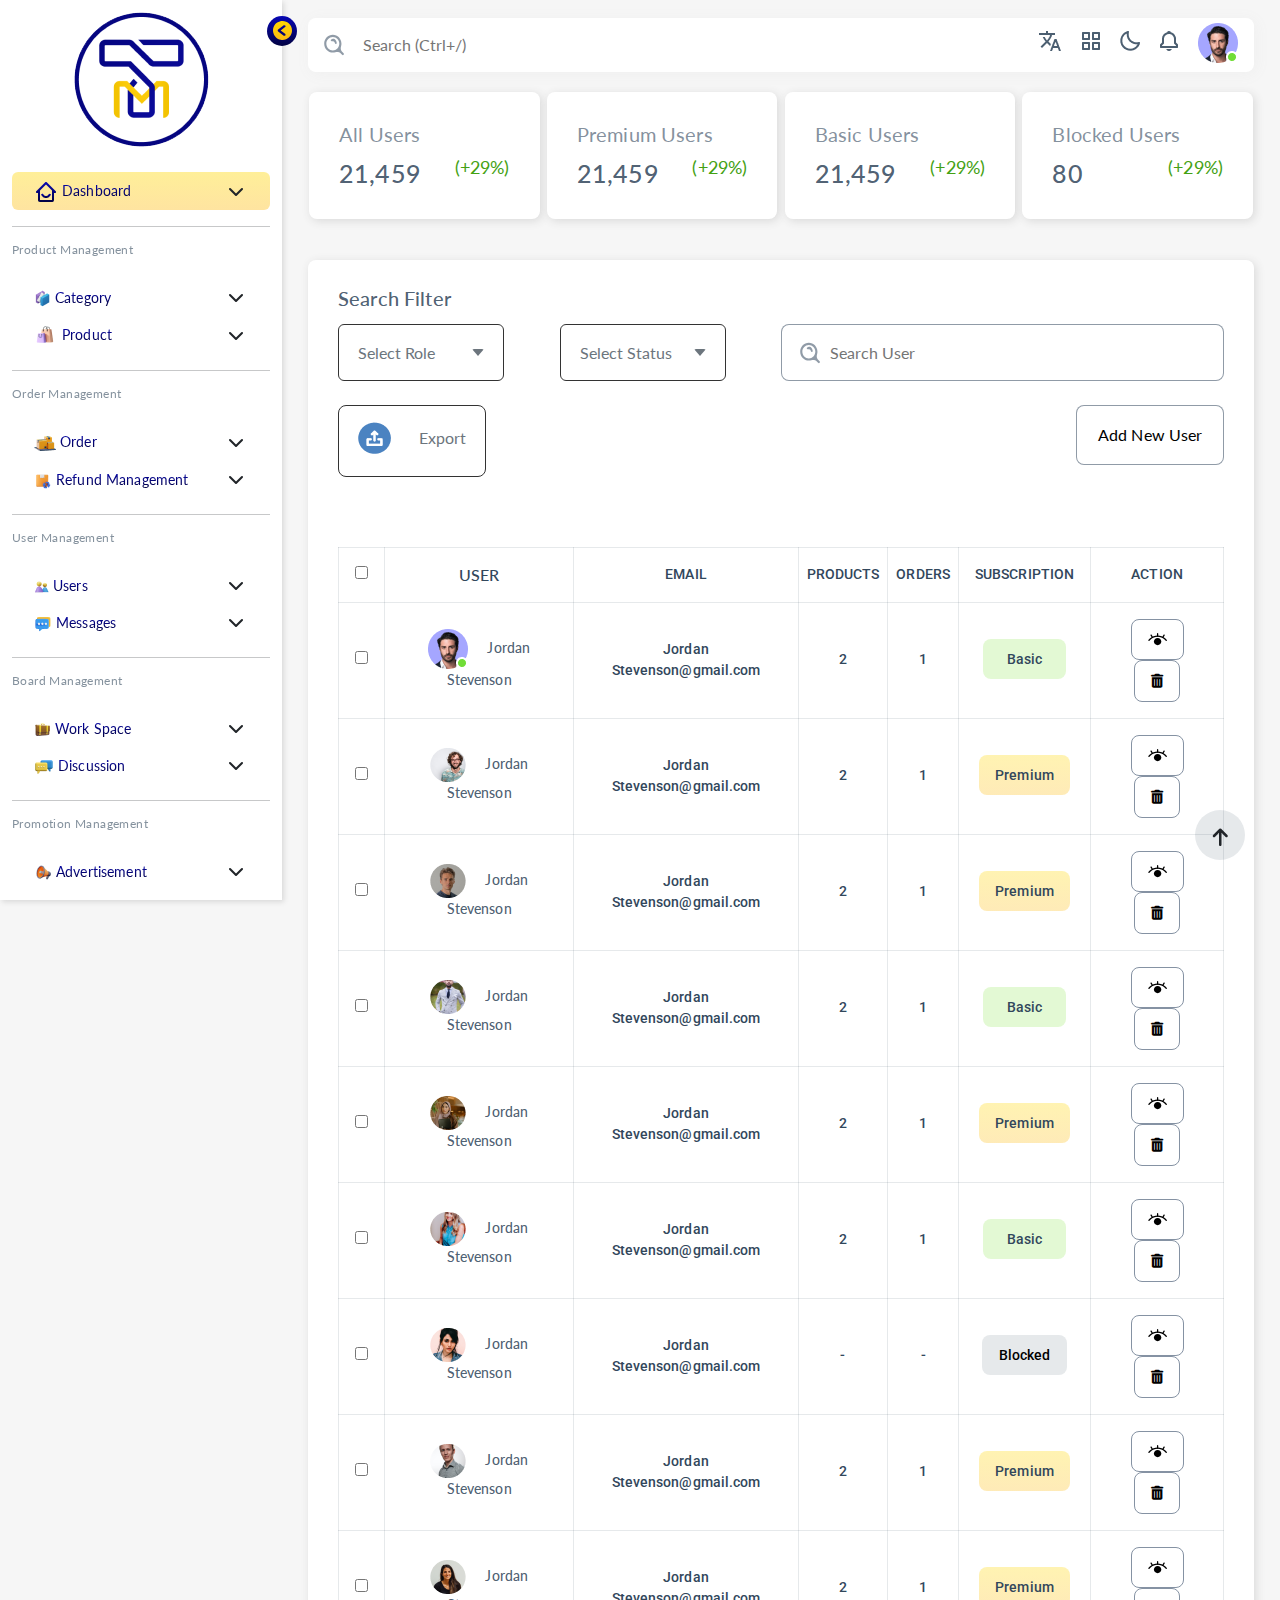
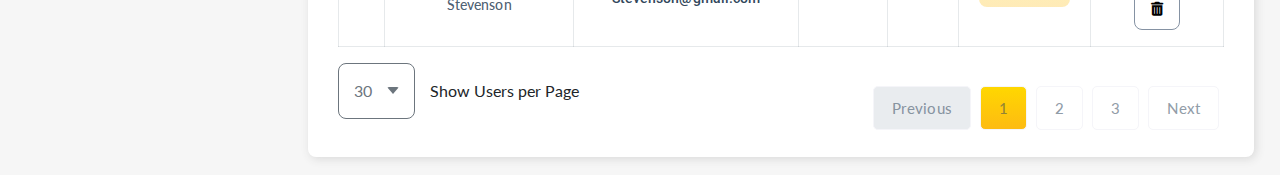
<file: index.html>
<!DOCTYPE html>
<html lang="en">

<head>
   <meta charset="UTF-8" />
   <meta http-equiv="X-UA-Compatible" content="IE=edge" />
   <meta name="viewport" content="width=device-width, initial-scale=1.0" />
   <title>Tech Mart</title>
   <!-- Google Fonts -->
   <link rel="preconnect" href="https://fonts.googleapis.com">
   <link rel="preconnect" href="https://fonts.gstatic.com" crossorigin>
   <link
      href="https://fonts.googleapis.com/css2?family=Lato:wght@100;300;400;700;900&family=Roboto:wght@100;300;400;500;700;900&display=swap"
      rel="stylesheet">
   <!-- Favicon link -->
   <link rel="icon" href="./assets/images/favicon.png" />
   <!-- Fontawesome Css Link -->
   <link rel="stylesheet" href="./assets/css/fontawesome.min.css" />
   <!-- Slick Css Link -->
   <link rel="stylesheet" href="./assets/css/slick.min.css" />
   <!-- Venobox Css Link -->
   <link rel="stylesheet" href="./assets/css/venobox.min.css" type="text/css" media="screen" />
   <!-- Bootstrap Css Link -->
   <link rel="stylesheet" href="./assets/css/bootstrap.min.css" />
   <link rel="stylesheet" href="./assets/css/perfect-scrollbar.css">
   <!-- Main Css Link -->
   <link rel="stylesheet" href="./assets/css/style.css" />
   <!-- Responsive Css Link -->
   <link rel="stylesheet" href="./assets/css/responsive.css" />
</head>

<body>

   <section class="backtotop">
      <i class="fa-solid fa-arrow-up"></i>
   </section>


   <!-- ======= Mobile nav toggle button ======= -->
   <i class="bi bi-list mobile-nav-toggle d-xl-none"></i>


   <!---------------------------------
           Header Section Start 
    ---------------------------------->
   <div class="layout_container">
      <aside id="sidebar">
         <button id="sidebar_toggler" class="bg-transparent border-0">
            <img src="./assets/images/Side Bar Minimize.svg" alt="">
         </button>
         <div class="profile">
            <a href="index.html">
               <img class="img-fluid d-block mx-auto" src="./assets/images/logo.png" alt="">
            </a>
         </div>
         <nav id="nav">
            <ul id="nav_accordion">
               <li class="nav-item has_submenu hs">
                  <a href="#" class="nav-link active" data-bs-toggle="collapse" data-bs-target="#dashboard">
                     <img src="./assets/images/bx-home-smile.png" class="img-fluid" alt="">
                     <span>Dashboard</span>
                  </a>
                  <ul id="dashboard" class="collapse" data-bs-parent="#nav_accordion">
                     <li><a href="#" class="inner_col">eCommerce</a></li>
                     <li><a href="#" class="inner_col">CRM</a></li>
                     <li><a href="#" class="inner_col">Analytics</a></li>
                  </ul>
               </li>
               <hr>



               <div class="nav_category_title">
                  <h6>Product Management</h6>
               </div>
               <li class="nav-item has_submenu">
                  <a href="#" class="nav-link" data-bs-toggle="collapse" data-bs-target="#product_management">
                     <img src="./assets/images/Components.png" class="img-fluid" alt="">
                     <span>Category</span>
                  </a>
                  <ul id="product_management" class="collapse" data-bs-parent="#nav_accordion">
                     <li><a href="#" class="inner_col">Category-1</a></li>
                     <li><a href="#" class="inner_col">Category-2</a></li>
                     <li><a href="#" class="inner_col">Category-3</a></li>
                  </ul>
                  <a href="#" class="nav-link" data-bs-toggle="collapse" data-bs-target="#product2_management">
                     <img src="./assets/images/shopping-bags 1.png" class="img-fluid" alt="">
                     <span>Product</span>
                  </a>
                  <ul id="product2_management" class="collapse" data-bs-parent="#nav_accordion">
                     <li><a href="#" class="inner_col">Category-1</a></li>
                     <li><a href="#" class="inner_col">Category-2</a></li>
                     <li><a href="#" class="inner_col">Category-3</a></li>
                  </ul>
               </li>
               <hr>



               <div class="nav_category_title">
                  <h6>Order Management</h6>
               </div>
               <li class="nav-item has_submenu">
                  <a href="#" class="nav-link" data-bs-toggle="collapse" data-bs-target="#order_management">
                     <img src="./assets/images/Package Godown.png" class="img-fluid" alt="">
                     <span>Order</span>
                  </a>
                  <ul id="order_management" class="collapse" data-bs-parent="#nav_accordion">
                     <li><a href="#" class="inner_col">Category-1</a></li>
                     <li><a href="#" class="inner_col">Category-2</a></li>
                     <li><a href="#" class="inner_col">Category-3</a></li>
                  </ul>
                  <a href="#" class="nav-link" data-bs-toggle="collapse" data-bs-target="#order2_management">
                     <img src="./assets/images/Parcel Return.png" class="img-fluid" alt="">
                     <span>Refund Management</span>
                  </a>
                  <ul id="order2_management" class="collapse" data-bs-parent="#nav_accordion">
                     <li><a href="#" class="inner_col">Category-1</a></li>
                     <li><a href="#" class="inner_col">Category-2</a></li>
                     <li><a href="#" class="inner_col">Category-3</a></li>
                  </ul>
               </li>
               <hr>



               <div class="nav_category_title">
                  <h6>User Management</h6>
               </div>
               <li class="nav-item has_submenu">
                  <a href="user.html" class="nav-link" data-bs-toggle="collapse" data-bs-target="#user_management">
                     <img src="./assets/images/Users.png" class="img-fluid" alt="">
                     <span>Users</span>
                  </a>
                  <ul id="user_management" class="collapse" data-bs-parent="#nav_accordion">
                     <li><a href="user.html" class="inner_col">Basic Users</a></li>
                     <li><a href="user.html" class="inner_col">Premium Users</a></li>
                  </ul>
                  <a href="#" class="nav-link" data-bs-toggle="collapse" data-bs-target="#user2_management">
                     <img src="./assets/images/Messages.png" class="img-fluid" alt="">
                     <span>Messages</span>
                  </a>
                  <ul id="user2_management" class="collapse" data-bs-parent="#nav_accordion">
                     <li><a href="#" class="inner_col">Category-1</a></li>
                     <li><a href="#" class="inner_col">Category-2</a></li>
                     <li><a href="#" class="inner_col">Category-3</a></li>
                  </ul>
               </li>
               <hr>



               <div class="nav_category_title">
                  <h6>Board Management</h6>
               </div>
               <li class="nav-item has_submenu">
                  <a href="#" class="nav-link" data-bs-toggle="collapse" data-bs-target="#board_management">
                     <img src="./assets/images/Office Bag.png" class="img-fluid" alt="">
                     <span>Work Space</span>
                  </a>
                  <ul id="board_management" class="collapse" data-bs-parent="#nav_accordion">
                     <li><a href="#" class="inner_col">Category-1</a></li>
                     <li><a href="#" class="inner_col">Category-2</a></li>
                     <li><a href="#" class="inner_col">Category-3</a></li>
                  </ul>
                  <a href="#" class="nav-link" data-bs-toggle="collapse" data-bs-target="#board2_management">
                     <img src="./assets/images/Chat.png" class="img-fluid" alt="">
                     <span>Discussion</span>
                  </a>
                  <ul id="board2_management" class="collapse" data-bs-parent="#nav_accordion">
                     <li><a href="#" class="inner_col">Category-1</a></li>
                     <li><a href="#" class="inner_col">Category-2</a></li>
                     <li><a href="#" class="inner_col">Category-3</a></li>
                  </ul>
               </li>
               <hr>



               <div class="nav_category_title">
                  <h6>Promotion Management</h6>
               </div>
               <li class="nav-item has_submenu">
                  <a href="#" class="nav-link" data-bs-toggle="collapse" data-bs-target="#promotion_management">
                     <img src="./assets/images/Advertising.png" class="img-fluid" alt="">
                     <span>Advertisement</span>
                  </a>
                  <ul id="promotion_management" class="collapse" data-bs-parent="#nav_accordion">
                     <li><a href="#" class="inner_col">Category-1</a></li>
                     <li><a href="#" class="inner_col">Category-2</a></li>
                     <li><a href="#" class="inner_col">Category-3</a></li>
                  </ul>
                  <a href="#" class="nav-link" data-bs-toggle="collapse" data-bs-target="#promotion2_management">
                     <img src="./assets/images/Sale.png" class="img-fluid" alt="">
                     <span>Offers & Deals</span>
                  </a>
                  <ul id="promotion2_management" class="collapse" data-bs-parent="#nav_accordion">
                     <li><a href="#" class="inner_col">Category-1</a></li>
                     <li><a href="#" class="inner_col">Category-2</a></li>
                     <li><a href="#" class="inner_col">Category-3</a></li>
                  </ul>
                  <a href="#" class="nav-link" data-bs-toggle="collapse" data-bs-target="#promotion3_management">
                     <img src="./assets/images/Notification Bell.png" class="img-fluid" alt="">
                     <span>Notifications</span>
                  </a>
                  <ul id="promotion3_management" class="collapse" data-bs-parent="#nav_accordion">
                     <li><a href="#" class="inner_col">Category-1</a></li>
                     <li><a href="#" class="inner_col">Category-2</a></li>
                     <li><a href="#" class="inner_col">Category-3</a></li>
                  </ul>
               </li>
               <hr>



               <div class="nav_category_title">
                  <h6>System Management</h6>
               </div>
               <li class="nav-item has_submenu">
                  <a href="#" class="nav-link" data-bs-toggle="collapse" data-bs-target="#system_management">
                     <img src="./assets/images/Business.png" class="img-fluid" alt="">
                     <span>Business Setup</span>
                  </a>
                  <ul id="system_management" class="collapse" data-bs-parent="#nav_accordion">
                     <li><a href="#" class="inner_col">Category-1</a></li>
                     <li><a href="#" class="inner_col">Category-2</a></li>
                     <li><a href="#" class="inner_col">Category-3</a></li>
                  </ul>
                  <a href="#" class="nav-link" data-bs-toggle="collapse" data-bs-target="#system2_management">
                     <img src="./assets/images/Sale2.png" class="img-fluid" alt="">
                     <span>3rd Party</span>
                  </a>
                  <ul id="system2_management" class="collapse" data-bs-parent="#nav_accordion">
                     <li><a href="#" class="inner_col">Category-1</a></li>
                     <li><a href="#" class="inner_col">Category-2</a></li>
                     <li><a href="#" class="inner_col">Category-3</a></li>
                  </ul>
               </li>
            </ul>
         </nav>
      </aside>



      <!-- ============================================================ Main Section Start  ==================================================================-->

      <main id="main_page">
         <!-- ========================================================= Topbar Section Start  =========================================================-->
         <section id="topbar" class="d-flex flex-wrap">
            <div class="col-8 text-start d-flex search_bar">
               <img class="p-3" src="./assets/images/search_icon.svg" alt="" style="cursor: pointer;">
               <input type="text" placeholder="Search (Ctrl+/)" class="search_placeholder w-100 border-0">
            </div>
            <div class="col-4 text-end">
               <ul>
                  <a href="#" class="px-2">
                     <img src="./assets/images/Translate.png" alt="">
                  </a>
                  <a href="#" class="px-2">
                     <img src="./assets/images/Vector.png" alt="">
                  </a>
                  <a href="#" class="px-2">
                     <img src="./assets/images/Vector (1).png" alt="">
                  </a>
                  <a href="#" class="px-2">
                     <img src="./assets/images/Vector (2).png" alt="">
                  </a>
                  <a href="#" class="p-2 dropdown-toggle" role="button" data-bs-toggle="dropdown" aria-expanded="false">
                     <img src="./assets/images/wBadge.png" alt="" class="admin_img">
                  </a>
               </ul>
               <ul class="dropdown-menu ">
                  <li><a class="dropdown-item" href="#"><img src="./assets/images/wBadge.png" alt="" class="px-2">John
                        Doe</a></li>
                  <li>
                     <hr class="dropdown-divider">
                  </li>
                  <li><a class="dropdown-item" href="#"><i class="fa-solid fa-user me-2"></i>My Profile</a></li>
                  <li><a class="dropdown-item" href="#"><i class="fa-solid fa-gear me-2"></i>Setting</a></li>
                  <li><a class="dropdown-item" href="#"><i class="fa-solid fa-credit-card me-2"></i>Billing</a></li>
                  <li>
                     <hr class="dropdown-divider">
                  </li>
                  <li><a class="dropdown-item" href="#"><i class="fa-solid fa-headphones me-2"></i>Help</a></li>
                  <li><a class="dropdown-item" href="#"><i class="fa-solid fa-question-circle me-2"></i>FAQ</a></li>
                  <li><a class="dropdown-item" href="#"><i class="fa-solid fa-dollar-sign me-2"></i>Pricing</a></li>
                  <li>
                     <hr class="dropdown-divider">
                  </li>
                  <li><a class="dropdown-item" href="#"><i class="fa-solid fa-power-off me-2"></i>Log Out</a></li>

               </ul>
            </div>
         </section>

         <!--====================================================== Statistics Section Start  ====================================================-->
         <section id="statistics">
            <div class="container">
               <div class="d-flex flex-wrap justify-content-between">
                  <div class="col-3 inner-stat">
                     <h5>
                        All Users
                     </h5>
                     <p class="d-flex flex-wrap justify-content-between">
                        <span>
                           21,459
                        </span>
                        <span class="discount">
                           (+29%)
                        </span>
                     </p>
                  </div>
                  <div class="col-3 inner-stat">
                     <h5>
                        Premium Users
                     </h5>
                     <p class="d-flex flex-wrap justify-content-between">
                        <span>
                           21,459
                        </span>
                        <span class="discount">
                           (+29%)
                        </span>
                     </p>
                  </div>
                  <div class="col-3 inner-stat">
                     <h5>
                        Basic Users
                     </h5>
                     <p class="d-flex flex-wrap justify-content-between">
                        <span>
                           21,459
                        </span>
                        <span class="discount">
                           (+29%)
                        </span>
                     </p>
                  </div>
                  <div class="col-3 inner-stat">
                     <h5>
                        Blocked Users
                     </h5>
                     <p class="d-flex flex-wrap justify-content-between">
                        <span>
                           80
                        </span>
                        <span class="discount">
                           (+29%)
                        </span>
                     </p>
                  </div>
               </div>
            </div>
         </section>





         <!--====================================================== Filter Section Start  ====================================================-->

         <section id="filter">
            <div class="container main_filter">
               <h4>Search Filter</h4>
               <div class="filter d-flex flex-wrap justify-content-between">
                  <div class="col-3">
                     <div class="input-group">
                        <button
                           class="ddown test btn w-75 btn-outline-secondary dropdown-toggle d-flex flex-wrap justify-content-between align-items-center"
                           type="button" data-bs-toggle="dropdown" aria-expanded="false">Select Role</button>
                        <ul class="dropdown-menu">
                           <li><a class="dropdown-item" href="#">Basic</a></li>
                           <li>
                              <hr class="dropdown-divider">
                           </li>
                           <li><a class="dropdown-item" href="#">Premium</a></li>
                           <li>
                              <hr class="dropdown-divider">
                           </li>
                           <li><a class="dropdown-item" href="#">Blocked</a></li>
                        </ul>
                     </div>
                  </div>
                  <div class="col-3">
                     <div class="input-group">
                        <button
                           class="ddown test btn w-75 btn-outline-secondary dropdown-toggle d-flex flex-wrap justify-content-between align-items-center"
                           type="button" data-bs-toggle="dropdown" aria-expanded="false">Select Status</button>
                        <ul class="dropdown-menu">
                           <li><a class="dropdown-item" href="#">Offline</a></li>
                           <li>
                              <hr class="dropdown-divider">
                           </li>
                           <li><a class="dropdown-item" href="#">Online</a></li>
                        </ul>
                     </div>
                  </div>
                  <div class="col-6 bg-white search_filter d-flex flex-wrap justify-content-between align-items-center">
                     <img src="./assets/images/search_icon.svg" alt="" style="cursor: pointer;">
                     <input type="text" placeholder="Search User" style="border: none; width: 93%; height: 100%;"
                        class="search_user">
                  </div>
                  <div class="col-2">
                     <div class="input-group">
                        <button
                           class="ddown test ddown1 btn btn-outline-secondary dropdown-toggle d-flex flex-wrap justify-content-between align-items-center"
                           type="button" data-bs-toggle="dropdown" aria-expanded="false"
                           style="border-radius: 8px;"><img src="./assets/images/Export Icon.png" alt=""
                              class="img-fluid pe-3">Export </button>
                        <ul class="dropdown-menu">
                           <li><a class="dropdown-item" href="PDF.html">PDF</a></li>
                           <li>
                              <hr class="dropdown-divider">
                           </li>
                           <li><a class="dropdown-item" href="#">Excel</a></li>
                           <li>
                              <hr class="dropdown-divider">
                           </li>
                           <li><a class="dropdown-item" href="#">CSV</a></li>
                           <li>
                              <hr class="dropdown-divider">
                           </li>
                           <li><a class="dropdown-item" href="#">Word</a></li>
                        </ul>
                     </div>
                  </div>
                  <div class="col-2">
                     <button class="search_filter test w-100 mt-4 add_user_btn">
                        <p>Add New User</p>
                     </button>
                  </div>
               </div>
               <form action="">
                  <table class="w-100" id="user_table">
                     <tr class="text-center text-uppercase">
                        <td><input type="checkbox" class="d-inline" id="check-all"></td>
                        <td>
                           <h6>User</h6>
                        </td>
                        <td>Email</td>
                        <td class=" px-2">Products</td>
                        <td class=" px-2">Orders</td>
                        <td class=" text-center">Subscription</td>
                        <td>Action</td>
                     </tr>
                     <tr class="text-center">
                        <td><input type="checkbox"></td>
                        <td><img src="./assets/images/wBadge.png" alt="" class="d-inline pe-3 img-fluid">
                           <p class="d-inline">Jordan Stevenson</p>
                        </td>
                        <td> <a href="mailto:Jordan Stevenson@gmail.com">Jordan Stevenson@gmail.com</a>
                        </td>
                        <td class=" text-center">2</td>
                        <td class=" text-center">1</td>
                        <td class=" text-center basic"><a href="#">Basic</a></td>
                        <td><button class="gold_hover test"><img src="./assets/images/Group 33918.svg"
                                 alt=""></button><button class=" test mx-1  img-fluid"><i
                                 class="fa-solid fa-trash-can"></i></button></td>
                     </tr>
                     <tr class="text-center">
                        <td><input type="checkbox"></td>
                        <td><img src="./assets/images/Avatar.png" alt="" class="d-inline pe-3 img-fluid">
                           <p class="d-inline">Jordan Stevenson</p>
                        </td>
                        <td> <a href="mailto:Jordan Stevenson@gmail.com">Jordan Stevenson@gmail.com</a>
                        </td>
                        <td class=" text-center">2</td>
                        <td class=" text-center">1</td>
                        <td class=" text-center premium"><a href="#">Premium </a></td>
                        <td><button class="gold_hover test"><img src="./assets/images/Group 33918.svg"
                                 alt=""></button><button class=" test mx-1  img-fluid"><i
                                 class="fa-solid fa-trash-can"></i></button></td>
                     </tr>
                     <tr class="text-center">
                        <td><input type="checkbox"></td>
                        <td><img src="./assets/images/Avatar1.png" alt="" class="d-inline pe-3 img-fluid">
                           <p class="d-inline">Jordan Stevenson</p>
                        </td>
                        <td> <a href="mailto:Jordan Stevenson@gmail.com">Jordan Stevenson@gmail.com</a>
                        </td>
                        <td class=" text-center">2</td>
                        <td class=" text-center">1</td>
                        <td class=" text-center premium"><a href="#">Premium </a></td>
                        <td><button class="gold_hover test"><img src="./assets/images/Group 33918.svg"
                                 alt=""></button><button class=" test mx-1 img-fluid"><i
                                 class="fa-solid fa-trash-can"></i></button></td>
                     </tr>
                     <tr class="text-center">
                        <td><input type="checkbox"></td>
                        <td><img src="./assets/images/Avatar2.png" alt="" class="d-inline pe-3 img-fluid">
                           <p class="d-inline">Jordan Stevenson</p>
                        </td>
                        <td> <a href="mailto:Jordan Stevenson@gmail.com">Jordan Stevenson@gmail.com</a>
                        </td>
                        <td class=" text-center">2</td>
                        <td class=" text-center">1</td>
                        <td class=" text-center basic"><a href="#">Basic</a></td>
                        <td><button class="gold_hover test"><img src="./assets/images/Group 33918.svg"
                                 alt=""></button><button class=" test mx-1 img-fluid"><i
                                 class="fa-solid fa-trash-can"></i></button></td>
                     </tr>
                     <tr class="text-center">
                        <td><input type="checkbox"></td>
                        <td><img src="./assets/images/Avatar3.png" alt="" class="d-inline pe-3 img-fluid">
                           <p class="d-inline">Jordan Stevenson</p>
                        </td>
                        <td> <a href="mailto:Jordan Stevenson@gmail.com">Jordan Stevenson@gmail.com</a>
                        </td>
                        <td class=" text-center">2</td>
                        <td class=" text-center">1</td>
                        <td class=" text-center premium"><a href="#">Premium </a></td>
                        <td><button class="gold_hover test"><img src="./assets/images/Group 33918.svg"
                                 alt=""></button><button class=" test mx-1 img-fluid"><i
                                 class="fa-solid fa-trash-can"></i></button></td>
                     </tr>
                     <tr class="text-center">
                        <td><input type="checkbox"></td>
                        <td><img src="./assets/images/Avatar4.png" alt="" class="d-inline pe-3 img-fluid">
                           <p class="d-inline">Jordan Stevenson</p>
                        </td>
                        <td> <a href="mailto:Jordan Stevenson@gmail.com">Jordan Stevenson@gmail.com</a>
                        </td>
                        <td class=" text-center">2</td>
                        <td class=" text-center">1</td>
                        <td class=" text-center basic"><a href="#">Basic</a></td>
                        <td><button class="gold_hover test"><img src="./assets/images/Group 33918.svg"
                                 alt=""></button><button class=" test mx-1 img-fluid"><i
                                 class="fa-solid fa-trash-can"></i></button></td>
                     </tr>
                     <tr class="text-center">
                        <td><input type="checkbox"></td>
                        <td><img src="./assets/images/Avatar5.png" alt="" class="d-inline pe-3 img-fluid">
                           <p class="d-inline">Jordan Stevenson</p>
                        </td>
                        <td> <a href="mailto:Jordan Stevenson@gmail.com">Jordan Stevenson@gmail.com</a>
                        </td>
                        <td class=" text-center">-</td>
                        <td class=" text-center">-</td>
                        <td class=" text-center blocked"><a href="#">Blocked </a></td>
                        <td><button class="gold_hover test"><img src="./assets/images/Group 33918.svg"
                                 alt=""></button><button class=" test mx-1 img-fluid"><i
                                 class="fa-solid fa-trash-can"></i></button></td>
                     </tr>
                     <tr class="text-center">
                        <td><input type="checkbox"></td>
                        <td><img src="./assets/images/Avatar6.png" alt="" class="d-inline pe-3 img-fluid">
                           <p class="d-inline">Jordan Stevenson</p>
                        </td>
                        <td> <a href="mailto:Jordan Stevenson@gmail.com">Jordan Stevenson@gmail.com</a>
                        </td>
                        <td class=" text-center">2</td>
                        <td class=" text-center">1</td>
                        <td class=" text-center premium"><a href="#">Premium </a></td>
                        <td><button class="gold_hover test"><img src="./assets/images/Group 33918.svg"
                                 alt=""></button><button class=" test mx-1 img-fluid"><i
                                 class="fa-solid fa-trash-can"></i></button></td>
                     </tr>
                     <tr class="text-center">
                        <td><input type="checkbox"></td>
                        <td><img src="./assets/images/Avatar7.png" alt="" class="d-inline pe-3 img-fluid">
                           <p class="d-inline">Jordan Stevenson</p>
                        </td>
                        <td> <a href="mailto:Jordan Stevenson@gmail.com">Jordan Stevenson@gmail.com</a>
                        </td>
                        <td class=" text-center">2</td>
                        <td class=" text-center">1</td>
                        <td class=" text-center premium"><a href="#">Premium </a></td>
                        <td><button class="gold_hover test"><img src="./assets/images/Group 33918.svg"
                                 alt=""></button><button class=" test mx-1 img-fluid"><i
                                 class="fa-solid fa-trash-can"></i></button></td>
                     </tr>
                  </table>
                  <div class="d-flex flex-wrap justify-content-between align-items-center">
                     <div>
                        <div class="input-group">
                           <button
                              class="ddown ddown2 btn btn-outline-secondary dropdown-toggle d-flex flex-wrap justify-content-between align-items-center"
                              type="button" data-bs-toggle="dropdown" aria-expanded="false"
                              style="border-radius: 8px;">30</button>
                           <ul class="dropdown-menu">
                              <li><a class="dropdown-item" href="#">30</a></li>
                              <li>
                                 <hr class="dropdown-divider">
                              </li>
                              <li><a class="dropdown-item" href="#">50</a></li>
                              <li>
                                 <hr class="dropdown-divider">
                              </li>
                              <li><a class="dropdown-item" href="#">100</a></li>
                           </ul>
                           <p class="d-flex flex-wrap align-items-center p-3">Show Users per Page</p>
                        </div>
                     </div>
                     <div aria-label="...">
                        <ul class="pagination">
                           <li class="page-item disabled">
                              <span class="page-link">Previous</span>
                           </li>
                           <li class="page-item active"><a class="page-link" href="#">1</a></li>
                           <li class="page-item " aria-current="page">
                              <a href="#"><span class="page-link">2</span></a>
                           </li>
                           <li class="page-item"><a class="page-link" href="#">3</a></li>
                           <li class="page-item">
                              <a class="page-link" href="#">Next</a>
                           </li>
                        </ul>
                     </div>
                  </div>
               </form>
            </div>
         </section>






      </main>
   </div>

   <!-- End Header -->

   <!-- Menu -->




   <!---------------------------------
           Header Section End
    ---------------------------------->

   <!-- Jquery Js Link -->
   <script src="./assets/js/jquery-1.12.4.min.js"></script>
   <!-- Slick Js Link -->
   <script src="./assets/js/slick.min.js"></script>
   <!-- Bootstrap Js Link -->
   <script src="./assets/js/bootstrap.min.js"></script>
   <script src="./assets/js/jquery.countdown.min.js"></script>
   <script src="./assets/js/venobox.min.js"></script>
   <script src="./assets/js/perfect-scrollbar.min.js"></script>
   <!-- Main Js Link -->
   <script src="./assets/js/script.js"></script>
</body>

</html>
</file>
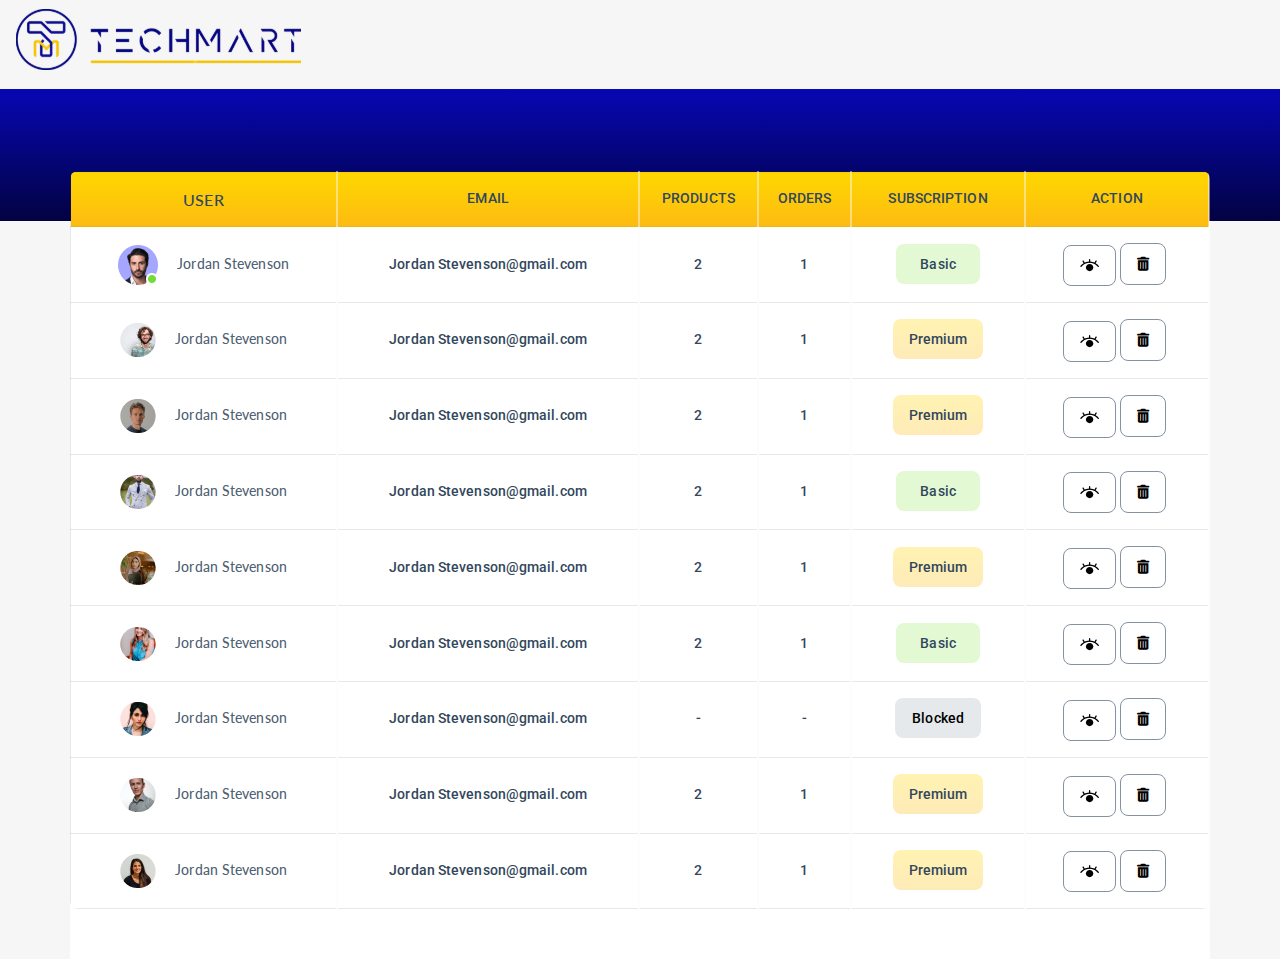
<file: PDF.html>
<!DOCTYPE html>
<html lang="en">

<head>
    <meta charset="UTF-8" />
    <meta http-equiv="X-UA-Compatible" content="IE=edge" />
    <meta name="viewport" content="width=device-width, initial-scale=1.0" />
    <title>Tech Mart</title>
    <!-- Google Fonts -->
    <link rel="preconnect" href="https://fonts.googleapis.com">
    <link rel="preconnect" href="https://fonts.gstatic.com" crossorigin>
    <link
        href="https://fonts.googleapis.com/css2?family=Lato:wght@100;300;400;700;900&family=Roboto:wght@100;300;400;500;700;900&display=swap"
        rel="stylesheet">
    <!-- Favicon link -->
    <link rel="icon" href="./assets/images/favicon.png" />
    <!-- Fontawesome Css Link -->
    <link rel="stylesheet" href="./assets/css/fontawesome.min.css" />
    <!-- Slick Css Link -->
    <link rel="stylesheet" href="./assets/css/slick.min.css" />
    <!-- Venobox Css Link -->
    <link rel="stylesheet" href="./assets/css/venobox.min.css" type="text/css" media="screen" />
    <!-- Bootstrap Css Link -->
    <link rel="stylesheet" href="./assets/css/bootstrap.min.css" />
    <link rel="stylesheet" href="./assets/css/perfect-scrollbar.css">
    <!-- Main Css Link -->
    <link rel="stylesheet" href="./assets/css/style.css" />
    <!-- Responsive Css Link -->
    <link rel="stylesheet" href="./assets/css/responsive.css" />
</head>

<body>

    <div class="PDF_main_page">
        <div class="secondary-logo-div">
            <a href="index.html"><img src="./assets/images/secondary logo.svg" alt="" class="secondary-logo"></a>
        </div>
        <div class="sub-banner">
        </div>
        <section class="PDF-Filter">
            <div class="container main_filter">
                <table class="w-100" id="user_table">
                    <tr class="text-center text-uppercase">
                        <td class="bg_gold">
                            <h6>User</h6>
                        </td>
                        <td class="bg_gold">Email</td>
                        <td class=" px-2 bg_gold">Products</td>
                        <td class=" px-2 bg_gold">Orders</td>
                        <td class=" text-center bg_gold">Subscription</td>
                        <td class="bg_gold">Action</td>
                    </tr>
                    <tr class="text-center">
                        <td><img src="./assets/images/wBadge.png" alt="" class="d-inline pe-3 img-fluid">
                            <p class="d-inline">Jordan Stevenson</p>
                        </td>
                        <td> <a href="mailto:Jordan Stevenson@gmail.com">Jordan Stevenson@gmail.com</a>
                        </td>
                        <td class=" text-center">2</td>
                        <td class=" text-center">1</td>
                        <td class=" text-center basic"><a href="#">Basic</a></td>
                        <td><button class="gold_hover test"><img src="./assets/images/Group 33918.svg"
                                    alt=""></button><button class=" test mx-1  img-fluid"><i
                                    class="fa-solid fa-trash-can"></i></button></td>
                    </tr>
                    <tr class="text-center">
                        <td><img src="./assets/images/Avatar.png" alt="" class="d-inline pe-3 img-fluid">
                            <p class="d-inline">Jordan Stevenson</p>
                        </td>
                        <td> <a href="mailto:Jordan Stevenson@gmail.com">Jordan Stevenson@gmail.com</a>
                        </td>
                        <td class=" text-center">2</td>
                        <td class=" text-center">1</td>
                        <td class=" text-center premium"><a href="#">Premium </a></td>
                        <td><button class="gold_hover test"><img src="./assets/images/Group 33918.svg"
                                    alt=""></button><button class=" test mx-1  img-fluid"><i
                                    class="fa-solid fa-trash-can"></i></button></td>
                    </tr>
                    <tr class="text-center">
                        <td><img src="./assets/images/Avatar1.png" alt="" class="d-inline pe-3 img-fluid">
                            <p class="d-inline">Jordan Stevenson</p>
                        </td>
                        <td> <a href="mailto:Jordan Stevenson@gmail.com">Jordan Stevenson@gmail.com</a>
                        </td>
                        <td class=" text-center">2</td>
                        <td class=" text-center">1</td>
                        <td class=" text-center premium"><a href="#">Premium </a></td>
                        <td><button class="gold_hover test"><img src="./assets/images/Group 33918.svg"
                                    alt=""></button><button class=" test mx-1 img-fluid"><i
                                    class="fa-solid fa-trash-can"></i></button></td>
                    </tr>
                    <tr class="text-center">
                        <td><img src="./assets/images/Avatar2.png" alt="" class="d-inline pe-3 img-fluid">
                            <p class="d-inline">Jordan Stevenson</p>
                        </td>
                        <td> <a href="mailto:Jordan Stevenson@gmail.com">Jordan Stevenson@gmail.com</a>
                        </td>
                        <td class=" text-center">2</td>
                        <td class=" text-center">1</td>
                        <td class=" text-center basic"><a href="#">Basic</a></td>
                        <td><button class="gold_hover test"><img src="./assets/images/Group 33918.svg"
                                    alt=""></button><button class=" test mx-1 img-fluid"><i
                                    class="fa-solid fa-trash-can"></i></button></td>
                    </tr>
                    <tr class="text-center">
                        <td><img src="./assets/images/Avatar3.png" alt="" class="d-inline pe-3 img-fluid">
                            <p class="d-inline">Jordan Stevenson</p>
                        </td>
                        <td> <a href="mailto:Jordan Stevenson@gmail.com">Jordan Stevenson@gmail.com</a>
                        </td>
                        <td class=" text-center">2</td>
                        <td class=" text-center">1</td>
                        <td class=" text-center premium"><a href="#">Premium </a></td>
                        <td><button class="gold_hover test"><img src="./assets/images/Group 33918.svg"
                                    alt=""></button><button class=" test mx-1 img-fluid"><i
                                    class="fa-solid fa-trash-can"></i></button></td>
                    </tr>
                    <tr class="text-center">
                        <td><img src="./assets/images/Avatar4.png" alt="" class="d-inline pe-3 img-fluid">
                            <p class="d-inline">Jordan Stevenson</p>
                        </td>
                        <td> <a href="mailto:Jordan Stevenson@gmail.com">Jordan Stevenson@gmail.com</a>
                        </td>
                        <td class=" text-center">2</td>
                        <td class=" text-center">1</td>
                        <td class=" text-center basic"><a href="#">Basic</a></td>
                        <td><button class="gold_hover test"><img src="./assets/images/Group 33918.svg"
                                    alt=""></button><button class=" test mx-1 img-fluid"><i
                                    class="fa-solid fa-trash-can"></i></button></td>
                    </tr>
                    <tr class="text-center">
                        <td><img src="./assets/images/Avatar5.png" alt="" class="d-inline pe-3 img-fluid">
                            <p class="d-inline">Jordan Stevenson</p>
                        </td>
                        <td> <a href="mailto:Jordan Stevenson@gmail.com">Jordan Stevenson@gmail.com</a>
                        </td>
                        <td class=" text-center">-</td>
                        <td class=" text-center">-</td>
                        <td class=" text-center blocked"><a href="#">Blocked </a></td>
                        <td><button class="gold_hover test"><img src="./assets/images/Group 33918.svg"
                                    alt=""></button><button class=" test mx-1 img-fluid"><i
                                    class="fa-solid fa-trash-can"></i></button></td>
                    </tr>
                    <tr class="text-center">
                        <td><img src="./assets/images/Avatar6.png" alt="" class="d-inline pe-3 img-fluid">
                            <p class="d-inline">Jordan Stevenson</p>
                        </td>
                        <td> <a href="mailto:Jordan Stevenson@gmail.com">Jordan Stevenson@gmail.com</a>
                        </td>
                        <td class=" text-center">2</td>
                        <td class=" text-center">1</td>
                        <td class=" text-center premium"><a href="#">Premium </a></td>
                        <td><button class="gold_hover test"><img src="./assets/images/Group 33918.svg"
                                    alt=""></button><button class=" test mx-1 img-fluid"><i
                                    class="fa-solid fa-trash-can"></i></button></td>
                    </tr>
                    <tr class="text-center">
                        <td><img src="./assets/images/Avatar7.png" alt="" class="d-inline pe-3 img-fluid">
                            <p class="d-inline">Jordan Stevenson</p>
                        </td>
                        <td> <a href="mailto:Jordan Stevenson@gmail.com">Jordan Stevenson@gmail.com</a>
                        </td>
                        <td class=" text-center">2</td>
                        <td class=" text-center">1</td>
                        <td class=" text-center premium"><a href="#">Premium </a></td>
                        <td><button class="gold_hover test"><img src="./assets/images/Group 33918.svg"
                                    alt=""></button><button class=" test mx-1 img-fluid"><i
                                    class="fa-solid fa-trash-can"></i></button></td>
                    </tr>
                </table>
            </div>
        </section>

    </div>

    <!-- Jquery Js Link -->
    <script src="./assets/js/jquery-1.12.4.min.js"></script>
    <!-- Slick Js Link -->
    <script src="./assets/js/slick.min.js"></script>
    <!-- Bootstrap Js Link -->
    <script src="./assets/js/bootstrap.min.js"></script>
    <script src="./assets/js/jquery.countdown.min.js"></script>
    <script src="./assets/js/venobox.min.js"></script>
    <script src="./assets/js/perfect-scrollbar.min.js"></script>
    <!-- Main Js Link -->
    <script src="./assets/js/script.js"></script>
</body>

</html>
</file>
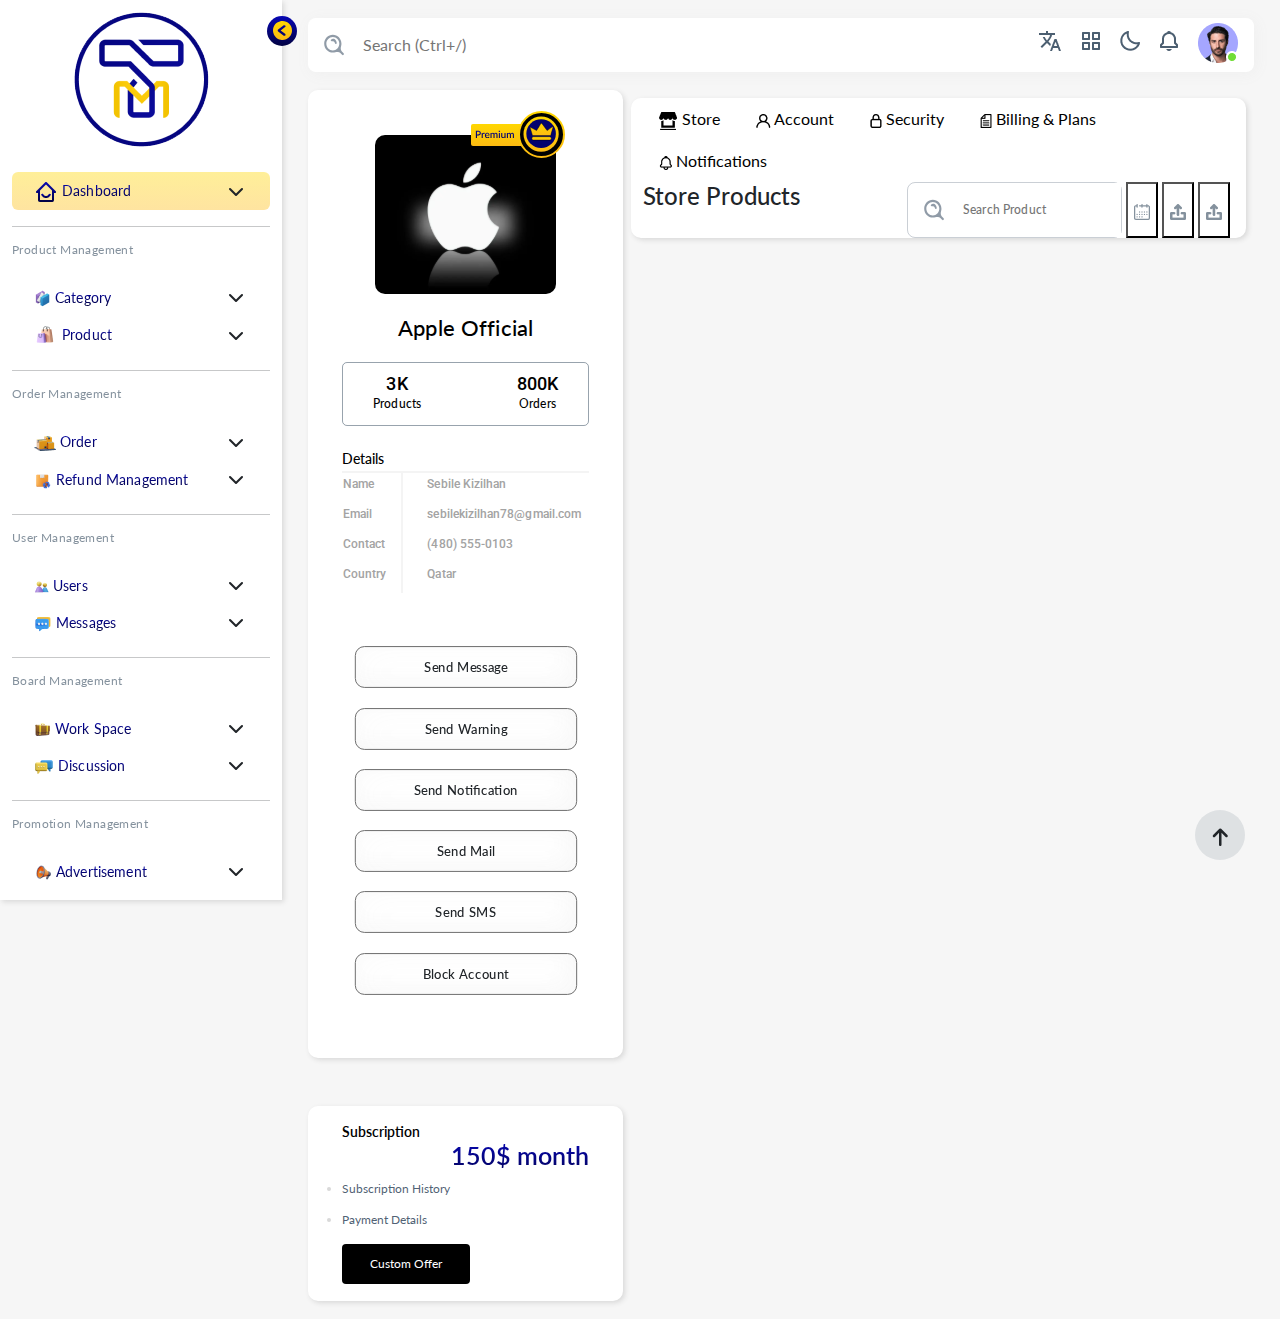
<file: user.html>
<!DOCTYPE html>
<html lang="en">

<head>
    <meta charset="UTF-8" />
    <meta http-equiv="X-UA-Compatible" content="IE=edge" />
    <meta name="viewport" content="width=device-width, initial-scale=1.0" />
    <title>Tech Mart</title>
    <!-- Google Fonts -->
    <link rel="preconnect" href="https://fonts.googleapis.com">
    <link rel="preconnect" href="https://fonts.gstatic.com" crossorigin>
    <link
        href="https://fonts.googleapis.com/css2?family=Lato:wght@100;300;400;700;900&family=Roboto:wght@100;300;400;500;700;900&display=swap"
        rel="stylesheet">
    <!-- Favicon link -->
    <link rel="icon" href="./assets/images/favicon.png" />
    <!-- Fontawesome Css Link -->
    <link rel="stylesheet" href="./assets/css/fontawesome.min.css" />
    <!-- Slick Css Link -->
    <link rel="stylesheet" href="./assets/css/slick.min.css" />
    <!-- Venobox Css Link -->
    <link rel="stylesheet" href="./assets/css/venobox.min.css" type="text/css" media="screen" />
    <!-- Bootstrap Css Link -->
    <link rel="stylesheet" href="./assets/css/bootstrap.min.css" />
    <link rel="stylesheet" href="./assets/css/perfect-scrollbar.css">
    <!-- Main Css Link -->
    <link rel="stylesheet" href="./assets/css/style.css" />
    <!-- Responsive Css Link -->
    <link rel="stylesheet" href="./assets/css/responsive.css" />
</head>

<body>

    <section class="backtotop">
        <i class="fa-solid fa-arrow-up"></i>
    </section>


    <!-- ======= Mobile nav toggle button ======= -->
    <i class="bi bi-list mobile-nav-toggle d-xl-none"></i>


    <!---------------------------------
           Header Section Start 
    ---------------------------------->
    <div class="layout_container">
        <aside id="sidebar">
            <button id="sidebar_toggler" class="bg-transparent border-0">
                <img src="./assets/images/Side Bar Minimize.svg" alt="">
            </button>
            <div class="profile">
                <a href="index.html">
                    <img class="img-fluid d-block mx-auto" src="./assets/images/logo.png" alt="">
                </a>
            </div>
            <nav id="nav">
                <ul id="nav_accordion">
                    <li class="nav-item has_submenu hs">
                        <a href="#" class="nav-link active" data-bs-toggle="collapse" data-bs-target="#dashboard">
                            <img src="./assets/images/bx-home-smile.png" class="img-fluid" alt="">
                            <span>Dashboard</span>
                        </a>
                        <ul id="dashboard" class="collapse" data-bs-parent="#nav_accordion">
                            <li><a href="#" class="inner_col">eCommerce</a></li>
                            <li><a href="#" class="inner_col">CRM</a></li>
                            <li><a href="#" class="inner_col">Analytics</a></li>
                        </ul>
                    </li>
                    <hr>



                    <div class="nav_category_title">
                        <h6>Product Management</h6>
                    </div>
                    <li class="nav-item has_submenu">
                        <a href="#" class="nav-link" data-bs-toggle="collapse" data-bs-target="#product_management">
                            <img src="./assets/images/Components.png" class="img-fluid" alt="">
                            <span>Category</span>
                        </a>
                        <ul id="product_management" class="collapse" data-bs-parent="#nav_accordion">
                            <li><a href="#" class="inner_col">Category-1</a></li>
                            <li><a href="#" class="inner_col">Category-2</a></li>
                            <li><a href="#" class="inner_col">Category-3</a></li>
                        </ul>
                        <a href="#" class="nav-link" data-bs-toggle="collapse" data-bs-target="#product2_management">
                            <img src="./assets/images/shopping-bags 1.png" class="img-fluid" alt="">
                            <span>Product</span>
                        </a>
                        <ul id="product2_management" class="collapse" data-bs-parent="#nav_accordion">
                            <li><a href="#" class="inner_col">Category-1</a></li>
                            <li><a href="#" class="inner_col">Category-2</a></li>
                            <li><a href="#" class="inner_col">Category-3</a></li>
                        </ul>
                    </li>
                    <hr>



                    <div class="nav_category_title">
                        <h6>Order Management</h6>
                    </div>
                    <li class="nav-item has_submenu">
                        <a href="#" class="nav-link" data-bs-toggle="collapse" data-bs-target="#order_management">
                            <img src="./assets/images/Package Godown.png" class="img-fluid" alt="">
                            <span>Order</span>
                        </a>
                        <ul id="order_management" class="collapse" data-bs-parent="#nav_accordion">
                            <li><a href="#" class="inner_col">Category-1</a></li>
                            <li><a href="#" class="inner_col">Category-2</a></li>
                            <li><a href="#" class="inner_col">Category-3</a></li>
                        </ul>
                        <a href="#" class="nav-link" data-bs-toggle="collapse" data-bs-target="#order2_management">
                            <img src="./assets/images/Parcel Return.png" class="img-fluid" alt="">
                            <span>Refund Management</span>
                        </a>
                        <ul id="order2_management" class="collapse" data-bs-parent="#nav_accordion">
                            <li><a href="#" class="inner_col">Category-1</a></li>
                            <li><a href="#" class="inner_col">Category-2</a></li>
                            <li><a href="#" class="inner_col">Category-3</a></li>
                        </ul>
                    </li>
                    <hr>



                    <div class="nav_category_title">
                        <h6>User Management</h6>
                    </div>
                    <li class="nav-item has_submenu">
                        <a href="#" class="nav-link" data-bs-toggle="collapse" data-bs-target="#user_management">
                            <img src="./assets/images/Users.png" class="img-fluid" alt="">
                            <span>Users</span>
                        </a>
                        <ul id="user_management" class="collapse" data-bs-parent="#nav_accordion">
                            <li><a href="user.html" class="inner_col">Basic Users</a></li>
                            <li><a href="user.html" class="inner_col">Premium Users</a></li>
                        </ul>
                        <a href="#" class="nav-link" data-bs-toggle="collapse" data-bs-target="#user2_management">
                            <img src="./assets/images/Messages.png" class="img-fluid" alt="">
                            <span>Messages</span>
                        </a>
                        <ul id="user2_management" class="collapse" data-bs-parent="#nav_accordion">
                            <li><a href="#" class="inner_col">Basic Users</a></li>
                            <li><a href="#" class="inner_col">Premium Users</a></li>
                        </ul>
                    </li>
                    <hr>



                    <div class="nav_category_title">
                        <h6>Board Management</h6>
                    </div>
                    <li class="nav-item has_submenu">
                        <a href="#" class="nav-link" data-bs-toggle="collapse" data-bs-target="#board_management">
                            <img src="./assets/images/Office Bag.png" class="img-fluid" alt="">
                            <span>Work Space</span>
                        </a>
                        <ul id="board_management" class="collapse" data-bs-parent="#nav_accordion">
                            <li><a href="#" class="inner_col">Category-1</a></li>
                            <li><a href="#" class="inner_col">Category-2</a></li>
                            <li><a href="#" class="inner_col">Category-3</a></li>
                        </ul>
                        <a href="#" class="nav-link" data-bs-toggle="collapse" data-bs-target="#board2_management">
                            <img src="./assets/images/Chat.png" class="img-fluid" alt="">
                            <span>Discussion</span>
                        </a>
                        <ul id="board2_management" class="collapse" data-bs-parent="#nav_accordion">
                            <li><a href="#" class="inner_col">Category-1</a></li>
                            <li><a href="#" class="inner_col">Category-2</a></li>
                            <li><a href="#" class="inner_col">Category-3</a></li>
                        </ul>
                    </li>
                    <hr>



                    <div class="nav_category_title">
                        <h6>Promotion Management</h6>
                    </div>
                    <li class="nav-item has_submenu">
                        <a href="#" class="nav-link" data-bs-toggle="collapse" data-bs-target="#promotion_management">
                            <img src="./assets/images/Advertising.png" class="img-fluid" alt="">
                            <span>Advertisement</span>
                        </a>
                        <ul id="promotion_management" class="collapse" data-bs-parent="#nav_accordion">
                            <li><a href="#" class="inner_col">Category-1</a></li>
                            <li><a href="#" class="inner_col">Category-2</a></li>
                            <li><a href="#" class="inner_col">Category-3</a></li>
                        </ul>
                        <a href="#" class="nav-link" data-bs-toggle="collapse" data-bs-target="#promotion2_management">
                            <img src="./assets/images/Sale.png" class="img-fluid" alt="">
                            <span>Offers & Deals</span>
                        </a>
                        <ul id="promotion2_management" class="collapse" data-bs-parent="#nav_accordion">
                            <li><a href="#" class="inner_col">Category-1</a></li>
                            <li><a href="#" class="inner_col">Category-2</a></li>
                            <li><a href="#" class="inner_col">Category-3</a></li>
                        </ul>
                        <a href="#" class="nav-link" data-bs-toggle="collapse" data-bs-target="#promotion3_management">
                            <img src="./assets/images/Notification Bell.png" class="img-fluid" alt="">
                            <span>Notifications</span>
                        </a>
                        <ul id="promotion3_management" class="collapse" data-bs-parent="#nav_accordion">
                            <li><a href="#" class="inner_col">Category-1</a></li>
                            <li><a href="#" class="inner_col">Category-2</a></li>
                            <li><a href="#" class="inner_col">Category-3</a></li>
                        </ul>
                    </li>
                    <hr>



                    <div class="nav_category_title">
                        <h6>System Management</h6>
                    </div>
                    <li class="nav-item has_submenu">
                        <a href="#" class="nav-link" data-bs-toggle="collapse" data-bs-target="#system_management">
                            <img src="./assets/images/Business.png" class="img-fluid" alt="">
                            <span>Business Setup</span>
                        </a>
                        <ul id="system_management" class="collapse" data-bs-parent="#nav_accordion">
                            <li><a href="#" class="inner_col">Category-1</a></li>
                            <li><a href="#" class="inner_col">Category-2</a></li>
                            <li><a href="#" class="inner_col">Category-3</a></li>
                        </ul>
                        <a href="#" class="nav-link" data-bs-toggle="collapse" data-bs-target="#system2_management">
                            <img src="./assets/images/Sale2.png" class="img-fluid" alt="">
                            <span>3rd Party</span>
                        </a>
                        <ul id="system2_management" class="collapse" data-bs-parent="#nav_accordion">
                            <li><a href="#" class="inner_col">Category-1</a></li>
                            <li><a href="#" class="inner_col">Category-2</a></li>
                            <li><a href="#" class="inner_col">Category-3</a></li>
                        </ul>
                    </li>
                </ul>
            </nav>
        </aside>



        <!-- ======================================================= Main Section Start ======================================================-->

        <main id="main_page" class="d-flex flex-wrap">
            <!-- ========================================================= Topbar Section Start =========================================================-->
            <section id="topbar" class="d-flex flex-wrap">
                <div class="col-8 text-start d-flex search_bar">
                    <img class="p-3" src="./assets/images/search_icon.svg" alt="" style="cursor: pointer;">
                    <input type="text" placeholder="Search (Ctrl+/)" class="search_placeholder w-100 border-0">
                </div>
                <div class="col-4 text-end">
                    <ul>
                        <a href="#" class="px-2">
                            <img src="./assets/images/Translate.png" alt="">
                        </a>
                        <a href="#" class="px-2">
                            <img src="./assets/images/Vector.png" alt="">
                        </a>
                        <a href="#" class="px-2">
                            <img src="./assets/images/Vector (1).png" alt="">
                        </a>
                        <a href="#" class="px-2">
                            <img src="./assets/images/Vector (2).png" alt="">
                        </a>
                        <a href="#" class="p-2 dropdown-toggle" role="button" data-bs-toggle="dropdown"
                            aria-expanded="false">
                            <img src="./assets/images/wBadge.png" alt="" class="admin_img">
                        </a>
                    </ul>
                    <ul class="dropdown-menu">
                        <li>
                            <a class="dropdown-item" href="#">
                                <img src="./assets/images/wBadge.png" alt="" class="px-2">John Doe
                            </a>
                        </li>
                        <li>
                            <hr class="dropdown-divider">
                        </li>
                        <li><a class="dropdown-item" href="#"><i class="fa-solid fa-user me-2"></i>My Profile</a></li>
                        <li><a class="dropdown-item" href="#"><i class="fa-solid fa-gear me-2"></i>Setting</a></li>
                        <li><a class="dropdown-item" href="#"><i class="fa-solid fa-credit-card me-2"></i>Billing</a>
                        </li>
                        <li>
                            <hr class="dropdown-divider">
                        </li>
                        <li><a class="dropdown-item" href="#"><i class="fa-solid fa-headphones me-2"></i>Help</a></li>
                        <li><a class="dropdown-item" href="#"><i class="fa-solid fa-question-circle me-2"></i>FAQ</a>
                        </li>
                        <li><a class="dropdown-item" href="#"><i class="fa-solid fa-dollar-sign me-2"></i>Pricing</a>
                        </li>
                        <li>
                            <hr class="dropdown-divider">
                        </li>
                        <li><a class="dropdown-item" href="#"><i class="fa-solid fa-power-off me-2"></i>Log Out</a></li>

                    </ul>
                </div>
            </section>




            <!-- ================================================== Users Profile Section Start ===================================================-->

            <section id="user_profile" class="col-4">
                <div class="personal_info text-center bg-white">
                    <div class="position-relative">
                        <img src="./assets/images/Rectangle 2527.svg" alt="" class="personal_info_img">
                        <img src="./assets/images/Premium_User.svg" alt="" class="premium_user_img">
                    </div>
                    <a href="user.html">
                        <h4>Apple Official</h4>
                    </a>
                    <div class="users_info d-flex flex-wrap justify-content-between">
                        <p>
                            3K <br><span>Products</span>
                        </p>
                        <p>
                            800K <br><span>Orders</span>
                        </p>
                    </div>
                    <h5>Details</h5>
                    <table>
                        <tr>
                            <td>Name</td>
                            <td>Sebile Kizilhan</td>
                        </tr>
                        <tr>
                            <td>Email</td>
                            <td><a href="mailto:sebilekizilhan78@gmail.com">sebilekizilhan78@gmail.com</a></td>
                        </tr>
                        <tr>
                            <td>Contact</td>
                            <td>
                                <a href="callto:(480) 555-0103">(480) 555-0103</a>
                            </td>
                        </tr>
                        <tr>
                            <td>Country </td>
                            <td>Qatar</td>
                        </tr>
                    </table>
                    <div class="button_list">
                        <button class="test col-8">Send Message</button>
                        <button class="test col-8">Send Warning</button>
                        <button class="test col-8">Send Notification</button>
                        <button class="test col-8">Send Mail</button>
                        <button class="test col-8">Send SMS</button>
                        <button class="test col-8">Block Account</button>
                    </div>
                </div>
                <div class="bg-white mt-5 subs_info">
                    <div class="subscription_info">
                        <h5>Subscription</h5>
                        <p class="text-end">150$ month</p>
                        <ul>
                            <li>Subscription History</li>
                            <li>Payment Details</li>
                        </ul>
                        <button>Custom Offer</button>
                    </div>
                </div>
            </section>
            <section class="col-8 p-2" id="user_main_profile"> 
                <div class="container">
                    <div class="main_profile_nav">
                        <button class="test"><img src="./assets/images/store.png" alt=""> Store</button>
                        <button class="test"><img src="./assets/images/Account Icon.png" alt=""> Account</button>
                        <button class="test"><img src="./assets/images/lock.png" alt=""> Security</button>
                        <button class="test"><img src="./assets/images/Group.png" alt=""> Billing & Plans</button>
                        <button class="test"><img src="./assets/images/Layer 5.png" alt=""> Notifications</button>
                    </div>
                    <div class="store_product">
                        <div class="store_product_nav d-flex flex-wrap justify-content-between">
                            <h4>Store Products</h4>
                            <div class="d-flex flex-wrap">
                                <div class="text-start d-flex search_bar me-1">
                                    <img class="p-3" src="./assets/images/search_icon.svg" alt="" style="cursor: pointer;">
                                    <input type="text" placeholder="Search Product" class="search_placeholder w-100 border-0 ">
                                </div>
                                <button class="me-1 bg-transparent"><img src="./assets/images/calender.png" alt=""></button>
                                <button class="me-1 bg-transparent"><img src="./assets/images/Export Data.png" alt=""></button>
                                <button class="me-1 bg-transparent"><img src="./assets/images/Export Data.png" alt=""></button>
                            </div>
                        </div>
                    </div>
                </div>
            </section>
        </main>
    </div>

    <!-- End Header -->

    <!-- Menu -->




    <!---------------------------------
           Header Section End
    ---------------------------------->

    <!-- Jquery Js Link -->
    <script src="./assets/js/jquery-1.12.4.min.js"></script>
    <!-- Slick Js Link -->
    <script src="./assets/js/slick.min.js"></script>
    <!-- Bootstrap Js Link -->
    <script src="./assets/js/bootstrap.min.js"></script>
    <script src="./assets/js/jquery.countdown.min.js"></script>
    <script src="./assets/js/venobox.min.js"></script>
    <script src="./assets/js/perfect-scrollbar.min.js"></script>
    <!-- Main Js Link -->
    <script src="./assets/js/script.js"></script>
</body>

</html>
</file>
<file: assets/css/perfect-scrollbar.css>
/*
 * Container style
 */
.ps {
  overflow: hidden !important;
  overflow-anchor: none;
  -ms-overflow-style: none;
  touch-action: auto;
  -ms-touch-action: auto;
}

/*
 * Scrollbar rail styles
 */
.ps__rail-x {
  display: none;
  opacity: 0;
  transition: background-color .2s linear, opacity .2s linear;
  -webkit-transition: background-color .2s linear, opacity .2s linear;
  height: 15px;
  /* there must be 'bottom' or 'top' for ps__rail-x */
  bottom: 0px;
  /* please don't change 'position' */
  position: absolute;
}

.ps__rail-y {
  display: none;
  opacity: 0;
  transition: background-color .2s linear, opacity .2s linear;
  -webkit-transition: background-color .2s linear, opacity .2s linear;
  width: 15px;
  /* there must be 'right' or 'left' for ps__rail-y */
  right: 0;
  /* please don't change 'position' */
  position: absolute;
}

.ps--active-x > .ps__rail-x,
.ps--active-y > .ps__rail-y {
  display: block;
  background-color: transparent;
}

.ps:hover > .ps__rail-x,
.ps:hover > .ps__rail-y,
.ps--focus > .ps__rail-x,
.ps--focus > .ps__rail-y,
.ps--scrolling-x > .ps__rail-x,
.ps--scrolling-y > .ps__rail-y {
  opacity: 0.6;
}

.ps .ps__rail-x:hover,
.ps .ps__rail-y:hover,
.ps .ps__rail-x:focus,
.ps .ps__rail-y:focus,
.ps .ps__rail-x.ps--clicking,
.ps .ps__rail-y.ps--clicking {
  background-color: #eee;
  opacity: 0.9;
}

/*
 * Scrollbar thumb styles
 */
.ps__thumb-x {
  background-color: #aaa;
  border-radius: 6px;
  transition: background-color .2s linear, height .2s ease-in-out;
  -webkit-transition: background-color .2s linear, height .2s ease-in-out;
  height: 6px;
  /* there must be 'bottom' for ps__thumb-x */
  bottom: 2px;
  /* please don't change 'position' */
  position: absolute;
}

.ps__thumb-y {
  background-color: #aaa;
  border-radius: 6px;
  transition: background-color .2s linear, width .2s ease-in-out;
  -webkit-transition: background-color .2s linear, width .2s ease-in-out;
  width: 6px;
  /* there must be 'right' for ps__thumb-y */
  right: 2px;
  /* please don't change 'position' */
  position: absolute;
}

.ps__rail-x:hover > .ps__thumb-x,
.ps__rail-x:focus > .ps__thumb-x,
.ps__rail-x.ps--clicking .ps__thumb-x {
  background-color: #999;
  height: 11px;
}

.ps__rail-y:hover > .ps__thumb-y,
.ps__rail-y:focus > .ps__thumb-y,
.ps__rail-y.ps--clicking .ps__thumb-y {
  background-color: #999;
  width: 11px;
}

/* MS supports */
@supports (-ms-overflow-style: none) {
  .ps {
    overflow: auto !important;
  }
}

@media screen and (-ms-high-contrast: active), (-ms-high-contrast: none) {
  .ps {
    overflow: auto !important;
  }
}
</file>
<file: assets/css/style.css>
/* --------------------------------
      Common Section Css Start
----------------------------------- */
:root {
  --gold-color: linear-gradient(180deg, #FFD700 0%, #FDBB12 100%);
  --blue-color: linear-gradient(180deg, #0707B4 0%, #020242 100%);
  --primary-text-color: rgba(50, 71, 92, 0.68);
  --secondary-text-color: #32475C;
  --green: #44A112;
  --light-green: rgba(114, 225, 40, 0.2);
  --light-gold: linear-gradient(180deg, rgba(255, 215, 0, 0.3) 0%, rgba(253, 187, 18, 0.3) 100%);
  --gray: rgba(50, 71, 92, 0.12);
  --common-black: #000000;
  --common-white: #ffffff;
  --primary-font: 'Lato', sans-serif;
  --secondary-font: 'Roboto', sans-serif;
}

h1,
h2,
h3,
h4,
h5,
h6,
p,
ul,
ol,
li,
span,
small {
  padding: 0;
  margin: 0;
  font-family: var(--primary-font);
}

ul,
ol {
  list-style-type: none;
}

a,
a:hover {
  text-decoration: none;
}

.form-control:focus {
  box-shadow: none;
  outline: 0;
}

body {
  font-family: var(--primary-font);
  scroll-behavior: smooth;
  background: #F6F6F6;
}

#sidebar.sidebar_collapse+#main_page #topbar {
  width: calc(100% - 150px);
}

/* ==== Gold Hover Effect ==== */
.test {
  border: 1px solid #333;
  /* padding: 15px 25px; */
  position: relative;
  z-index: 1;
}

.test::before {
  position: absolute;
  content: '';
  width: 0;
  height: 100%;
  right: 0;
  top: 0;
  background: var(--gold-color);
  z-index: -1;
  transition: .5s;
  border-radius: 8px;
}

.test:hover::before {
  border: 1px solid var(--gold-color);
  width: 100%;
  left: 0;
}

.bg_gold {
  background: var(--gold-color);
}

/* --------------------------------
      Common Section Css End
----------------------------------- */



/* --------------------------------
      BackToTop Section Css Start
----------------------------------- */
.backtotop {
  position: fixed;
  bottom: 40px;
  right: 35px;
  font-size: 20px;
  cursor: pointer;
  width: 50px;
  height: 50px;
  border-radius: 50%;
  line-height: 55px;
  background: var(--gray);
  text-align: center;
  z-index: 99999999999999999999999999;
}

.fa-magnifying-glass {
  cursor: pointer;
}








/* --------------------------------
      BackToTop Section Css End
----------------------------------- */






/* --------------------------------
      Header Section Css Start
----------------------------------- */


/* Aside Section Css Start */
.layout_container {
  display: flex;
  flex-wrap: wrap;
  align-items: stretch;
  justify-content: space-between;
}


#sidebar {
  position: fixed;
  width: 282px;
  left: 0;
  top: 0;
  bottom: 0;
  background: #ffffff;
  padding: 12px;
  box-shadow: 2px 2px 5px #D9D9D9;
  z-index: 9999;
  transition: .5s;
}

#sidebar.sidebar_collapse {
  width: 100px;
}

#sidebar:hover {
  width: 282px;
}

#sidebar #sidebar_toggler {
  position: absolute;
  right: 0;
  top: 15px;
  transform: translateX(50%);
  transition: .4s;
}

#sidebar.sidebar_collapse #sidebar_toggler {
  opacity: 0;
}

#sidebar.sidebar_collapse:hover #sidebar_toggler {
  opacity: 1;
}

#sidebar #nav {
  position: relative;
  width: 100%;
  height: calc(100% - 160px);
}

#sidebar .profile img {
  padding-bottom: 25px;
}

#sidebar .nav_category_title h6 {
  font-weight: 400;
  font-size: 12px;
  line-height: 14px;
  letter-spacing: 0.4px;
  color: rgba(50, 71, 92, 0.6);
  padding-bottom: 22px;
  transition: .5s;
}

#sidebar.sidebar_collapse .nav_category_title h6 {
  display: none;
  visibility: hidden;
}

#sidebar.sidebar_collapse:hover .nav_category_title h6 {
  display: initial;
  visibility: visible;
}

#sidebar .has_submenu ul {
  transform: translateX(30px);
}

#sidebar .hs ul {
  transform: translateX(0px);
}


#sidebar ul li.nav-item.has_submenu>a {
  position: relative;
}

#sidebar ul li.nav-item.has_submenu>a::after {
  content: '\f078';
  font-family: "Font Awesome 5 Free";
  font-weight: 700;
  position: absolute;
  right: 26px;
  top: 50%;
  transform: translateY(-50%);
}

#sidebar.sidebar_collapse ul li.nav-item.has_submenu>a::after {
  display: none;
}

#sidebar.sidebar_collapse:hover ul li.nav-item.has_submenu>a::after {
  display: inherit;
}

#sidebar .has_submenu a {
  padding: 6px 0 6px 22px;
}

#sidebar.sidebar_collapse .has_submenu a {
  padding: 6px 0 6px 11px;
}

#sidebar.sidebar_collapse .has_submenu a {
  padding: 6px 0 6px 22px;
}

#sidebar .has_submenu a span {
  font-weight: 400;
  font-size: 14px;
  line-height: 24px;
  letter-spacing: 0.15px;
  background: linear-gradient(180deg, #0707B4 0%, #020242 100%);
  -webkit-background-clip: text;
  -webkit-text-fill-color: transparent;
  background-clip: text;
  text-fill-color: transparent;
}

#sidebar.sidebar_collapse .has_submenu a span {
  display: none;
}

#sidebar.sidebar_collapse:hover .has_submenu a span {
  display: initial;
}

#sidebar .has_submenu>a:hover,
#sidebar ul li a.active {
  background: linear-gradient(180deg, rgba(255, 215, 0, 0.4) 0%, rgba(253, 187, 18, 0.4) 100%);
  border-radius: 6px;
}


#sidebar .inner_col {
  font-weight: 400;
  font-size: 12px;
  line-height: 24px;
  letter-spacing: 0.15px;
  color: rgba(50, 71, 92, 0.68);
  position: relative;
}

#sidebar .inner_col::before {
  content: "";
  position: absolute;
  width: 5px;
  height: 5px;
  border-radius: 50%;
  top: 50%;
  left: 0;
  background-color: var(--primary-text-color);
}

#sidebar .inner_col:hover::before {
  background-color: #0707B4;
}

#sidebar .collapse li:hover .inner_col {
  font-weight: 600;
  font-size: 14px;
  line-height: 24px;
  letter-spacing: 0.15px;
  background: linear-gradient(180deg, #0707B4 0%, #020242 100%);
  -webkit-background-clip: text;
  -webkit-text-fill-color: transparent;
  background-clip: text;
  text-fill-color: transparent;
}

#main_page {
  width: calc(100% - 282px);
  margin-left: auto;
  padding: 18px 26px;
  min-height: 100vh;
  transition: .5s;
}

#main_page.main_show {
  width: calc(100% - 75px);
}

#sidebar.sidebar_collapse:hover+#main_page {
  width: calc(100%);
}

#dashboard li,
#dashboard .collapse li {
  transform: translateX(30px);
}

/* Aside Section Css End */

/* --------------------------------
Header Section Css End
----------------------------------- */








/*==================================================   Topbar Section CSS   ============================================ */
#topbar {
  position: fixed;
  width: calc(100% - 334px);
  right: 26px;
  top: 18px;
  background: #fff;
  box-shadow: 2px 2px 15px #efefef;
  border-radius: 8px;
  z-index: 999;
}

#topbar .search_bar input:focus {
  outline: none;
}

#topbar .admin_img {
  padding-top: 5px;
}

#topbar .dropdown-menu li i,
#topbar .dropdown-menu li a {
  color: var(--primary-text-color);
}


#topbar .dropdown-toggle::after {
  border: none;
}






/*==================================================   Statistics Section CSS   ============================================ */
#statistics {
  margin-top: 74px;
}

#statistics .inner-stat {
  background: var(--common-white);
  padding: 30px;
  margin: 0 -11px;
  box-shadow: 2px 2px 10px #D9D9D9;
  border-radius: 8px;
}

#statistics .inner-stat h5 {
  font-weight: 400;
  font-size: 20px;
  line-height: 24px;
  letter-spacing: 0.15px;
  color: rgba(50, 71, 92, 0.6);
}

#statistics .inner-stat p {
  padding-top: 11px;
}

#statistics .inner-stat p span {
  font-weight: 500;
  font-size: 25px;
  line-height: 32px;
  letter-spacing: 0.15px;
  color: rgba(50, 71, 92, 0.87);
}

#statistics .inner-stat p span.discount {
  font-weight: 400;
  font-size: 18px;
  line-height: 21px;
  letter-spacing: 0.15px;
  color: #44A112;
}


/*==================================================   Filter Section CSS   ============================================ */
#filter .main_filter {
  padding: 22px 30px;
  margin-top: 41px;
  background: var(--common-white);
  border-radius: 8px;
  box-shadow: 2px 2px 10px #D9D9D9;
}

#filter .dropdown-toggle::after {
  display: inline-block;
  margin-left: .255em;
  vertical-align: .255em;
  content: "";
  border-top: 7px solid;
  border-right: 6px solid transparent;
  border-bottom: 56px;
  border-left: 6px solid transparent;
  border-radius: 2px;
}

#filter .main_filter .ddown:hover {
  background: transparent;
  color: var(--secondary-text-color);
  border: 1px solid transparent;
}

#filter .dropdown-item {
  color: rgba(50, 71, 92, 0.54);
  font-family: 'Lato';
  font-style: normal;
  font-weight: 500;
  font-size: 15px;
  line-height: 32px;
  letter-spacing: 0.15px;
  transition: .3s;
}

.btn-check:checked+.btn,
.btn.active,
.btn.show,
.btn:first-child:active,
:not(.btn-check)+.btn:active {
  color: var(--primary-text-color);
  background: none;
}

#filter .dropdown-item:hover {
  font-weight: 500;
  font-size: 15px;
  line-height: 32px;
  letter-spacing: 0.15px;
  color: var(--common-black);
}

#filter .main_filter h4 {
  font-weight: 500;
  font-size: 20px;
  line-height: 32px;
  letter-spacing: 0.15px;
  color: rgba(50, 71, 92, 0.87);
  padding-bottom: 10px;
}

#filter .main_filter .ddown {
  padding: 15.5px 19px;
}

#filter .main_filter form tr td button {
  background: none;
  border: 1px solid #8592A3;
  border-radius: 8px;
}



#filter .main_filter form tr td button img,
#filter .main_filter form tr td button i {
  padding: 12px 10px;
}

#filter .main_filter .search_filter {
  border: 1px solid rgba(50, 71, 92, 0.54);
  border-radius: 8px;
  background: var(--common-white);
  padding: 13px 18px;
}

#filter .main_filter .search_filter:hover {
  border: 1px solid transparent;
}

#filter .main_filter .search_filter input:focus {
  outline: transparent;
}

#filter .main_filter .search_filter p {
  font-weight: 400;
  font-size: 16px;
  line-height: 32px;
  letter-spacing: 0.15px;
  color: #000000;
}

/* #filter .main_filter .add_user_btn {
  transition: 0.4s;
}

#filter .main_filter .add_user_btn:hover {
  background: linear-gradient(180deg, #FFD700 0%, #FDBB12 100%);
  box-shadow: 0px 2px 9px rgba(50, 71, 92, 0.06), 0px 4px 9px 1px rgba(50, 71, 92, 0.04), 0px 2px 6px 4px rgba(50, 71, 92, 0.02);
} */

#filter form {
  padding-top: 70px;
}

#filter .main_filter form table tr td,
#filter .main_filter form table tr td a {
  font-family: 'Roboto';
  font-style: normal;
  font-weight: 500;
  font-size: 14px;
  line-height: 157%;
  letter-spacing: 0.1px;
  color: var(--secondary-text-color);
}

#filter .main_filter form table tr td {
  padding: 16px;
}


#filter .main_filter form table tr td p {
  font-family: 'Lato';
  font-weight: 500;
  font-size: 14px;
  line-height: 157%;
  letter-spacing: 0.1px;
  color: rgba(50, 71, 92, 0.87);
}

#filter .main_filter form table tr td.basic a {
  background: rgba(114, 225, 40, 0.2);
  border-radius: 8px;
  padding: 12px 24px;
}

#filter .main_filter form table tr td.premium a {
  background: linear-gradient(180deg, rgba(255, 215, 0, 0.3) 0%, rgba(253, 187, 18, 0.3) 100%);
  border-radius: 8px;
  padding: 12px 16px;
}

#filter .main_filter form table tr td.blocked a {
  background: rgba(50, 71, 92, 0.12);
  border-radius: 8px;
  color: var(--common-black);
  padding: 12px 17px;
}

#filter .main_filter .pagination li.active>.page-link {
  background: linear-gradient(180deg, #FFD700 0%, #FDBB12 100%);
  border: 1px solid #F5F5F9;
  border-radius: 5px;
}

#filter .main_filter .pagination {
  padding-top: 34px;
}

#filter .main_filter .pagination li a {
  color: rgba(50, 71, 92, 0.54);
}

#filter .main_filter .pagination li {
  padding: 5px;
}

#filter .main_filter .pagination li .page-link {
  font-family: 'Lato';
  font-style: normal;
  font-weight: 500;
  font-size: 15px;
  line-height: 32px;
  text-align: center;
  letter-spacing: 0.15px;
  color: rgba(50, 71, 92, 0.54);
  cursor: pointer;
  padding: 5px 18px;
  border-radius: 5px;
  border: 1px solid #F5F5F9;
  border-radius: 5px;
}

#filter form table tr td {
  border: .5px solid var(--gray);
}

#filter .ddown2::after {
  margin-left: 15px;
}

#filter .ddown2 {
  padding: 0 15px !important;
}

#filter .ddown1 {
  margin-top: 24px;
}

#filter .ddown1::after {
  visibility: hidden;
}

.search_filter .search_user:focus {
  border: 1px solid transparent;
}


















/* ***************************************************************************************************************************************************** 
  ***************************************************************  PDF.html Page CSS Start  ********************************************************** 
 ***************************************************************************************************************************************************** */






/* ==================  Secondary Logo Section Css Here  ================ */

.secondary-logo-div {
  padding: 9px 0 19px 16px;
}


.sub-banner {
  background: var(--blue-color);
  height: 132.24px;
}

.secondary-logo {
  width: 285px;
  height: 61px;
}

.PDF-Filter .main_filter {
  padding: 0 !important;
  background: var(--common-white);
}

.PDF-Filter .main_filter table {
  border-collapse: collapse;
  border-radius: 8px !important;
  overflow: hidden;
  transform: translateY(-50px);
}

.PDF-Filter .main_filter table tr td {
  border-right: 2px solid rgba(250, 250, 252, 0.464) !important;
}

.PDF-Filter .main_filter tr td button {
  background: none;
  border: 1px solid #8592A3;
  border-radius: 8px;
}



.PDF-Filter .main_filter tr td button img,
.PDF-Filter .main_filter tr td button i {
  padding: 12px 10px;
}

.PDF-Filter .main_filter table tr td,
.PDF-Filter .main_filter table tr td a {
  font-family: 'Roboto';
  font-style: normal;
  font-weight: 500;
  font-size: 14px;
  line-height: 157%;
  letter-spacing: 0.1px;
  color: var(--secondary-text-color);
}

.PDF-Filter .main_filter table tr td {
  padding: 16px;
}


.PDF-Filter .main_filter table tr td p {
  font-family: 'Lato';
  font-weight: 500;
  font-size: 14px;
  line-height: 157%;
  letter-spacing: 0.1px;
  color: rgba(50, 71, 92, 0.87);
}

.PDF-Filter .main_filter table tr td.basic a {
  background: rgba(114, 225, 40, 0.2);
  border-radius: 8px;
  padding: 12px 24px;
}

.PDF-Filter .main_filter table tr td.premium a {
  background: linear-gradient(180deg, rgba(255, 215, 0, 0.3) 0%, rgba(253, 187, 18, 0.3) 100%);
  border-radius: 8px;
  padding: 12px 16px;
}

.PDF-Filter .main_filter table tr td.blocked a {
  background: rgba(50, 71, 92, 0.12);
  border-radius: 8px;
  color: var(--common-black);
  padding: 12px 17px;
}

.PDF-Filter table tr td {
  border: .5px solid var(--gray);
}









/* ***************************************************************************************************************************************************** 
  ***************************************************************  User.html Page CSS Start  ********************************************************** 
 ***************************************************************************************************************************************************** */
#user_profile,
#user_main_profile {
  margin-top: 72px;
}

#user_profile .personal_info,
#user_profile .subs_info,
#user_main_profile .container {
  background: var(--common-white);
  border-radius: 10px;
  box-shadow: 2px 2px 5px #D9D9D9;
}

#user_profile .personal_info {
  padding: 45px 34px;
}

#user_profile .personal_info .personal_info_img {
  position: relative;
  border-radius: 10px;
}

#user_profile .personal_info .premium_user_img {
  position: absolute;
  right: 10%;
  top: -15%;
}

#user_profile .personal_info a h4 {
  font-family: var(--primary-font);
  font-weight: 500;
  font-size: 22px;
  line-height: 18px;
  letter-spacing: 0.16px;
  text-transform: capitalize;
  color: #000000;
  padding: 25px 0;
}

#user_profile .personal_info .users_info {
  border: 1px solid rgba(50, 71, 92, 0.5);
  border-radius: 5px;
}

#user_profile .personal_info .users_info p {
  padding: 12px 30px;
  font-family: var(--secondary-font);
  font-style: normal;
  font-weight: 500;
  font-size: 18px;
  line-height: 18px;
  letter-spacing: 0.16px;
  color: #000000;
}

#user_profile .personal_info .users_info p span {
  font-size: 12px;
}

#user_profile .personal_info h5 {
  padding-top: 24px;
  font-family: 'Lato';
  font-style: normal;
  font-weight: 500;
  font-size: 14px;
  line-height: 17px;
  color: #000000;
  text-align: start;
  padding-bottom: 4px;
  border-bottom: 2px solid rgba(217, 217, 217, 0.3);
}

#user_profile .personal_info table tr td,
#user_profile .personal_info table tr td a {
  text-align: start;
  font-family: var(--secondary-font);
  font-style: normal;
  font-weight: 500;
  font-size: 12px;
  line-height: 180%;
  letter-spacing: 0.005em;
  color: #A3A3A3;
}

#user_profile .personal_info table tr td:nth-child(1) {
  border-right: 2px solid rgba(217, 217, 217, 0.3);
  padding-right: 15px;
  padding-bottom: 7.5px;
}

#user_profile .personal_info table tr td:nth-child(2) {
  padding-left: 24px;
  padding-bottom: 7.5px;
}

#user_profile .personal_info .button_list {
  padding-top: 52px;
}

#user_profile .personal_info .button_list button {
  background: none;
  border: 1px solid #666666;
  box-shadow: inset 5px 5px 35px rgba(189, 189, 189, 0.05), inset -8px -8px 24px rgba(151, 151, 151, 0.05);
  border-radius: 10px;
  width: 233.66px;
  height: 43.75px;
  margin-bottom: 17.5px;
  font-style: normal;
  font-weight: 500;
  font-size: 14px;
  line-height: 17px;
  text-align: center;
  color: var(--blue-color);
  transition: .4s;
  transform: scale(.95);
}

#user_profile .personal_info .button_list button:hover {
  border: 1px solid var(--gold-color);
  box-shadow: 2px 2px 5px #D9D9D9;
  transform: scale(1);
}

#user_profile .subs_info .subscription_info {
  padding: 17px 34px;
}

#user_profile .subs_info .subscription_info h5 {
  font-family: 'Lato';
  font-style: normal;
  font-weight: 600;
  font-size: 14px;
  line-height: 17px;
  color: var(--common-black);
}

#user_profile .subs_info .subscription_info p {
  font-weight: 600;
  font-size: 25px;
  line-height: 30px;
  background: linear-gradient(180deg, #0707B4 0%, #020242 100%);
  -webkit-background-clip: text;
  -webkit-text-fill-color: transparent;
  background-clip: text;
  text-fill-color: transparent;
  padding-bottom: 12px;
}

#user_profile .subs_info .subscription_info ul {
  list-style-type: disc;
}

#user_profile .subs_info .subscription_info li {
  font-size: 12px;
  line-height: 14px;
  color: rgba(50, 71, 92, 0.87);
  padding-bottom: 17px;
}

#user_profile .subs_info .subscription_info ul li::marker {
  color: #D9D9D9;
}

#user_profile .subs_info button {
  font-family: var(--primary-font);
  font-size: 12px;
  line-height: 14px;
  text-align: center;
  color: #FFFFFF;
  padding: 12px 27px;
  background-color: var(--common-black);
  border-radius: 4px;
  transition: .5s;
  border: 1px solid transparent;
}

#user_profile .subs_info button:hover {
  transform: scale(.95);
}

#user_profile .subs_info button img {
  padding-right: 6px;
}


#user_main_profile .main_profile_nav button {
  background: none;
  border: 1px solid transparent;
  padding: 8px 15px;
}

#user_main_profile .main_profile_nav button:hover {
  border: 1px solid #C08C04 !important;
  border-radius: 10px;
}


#user_main_profile .container .search_bar {
  border: 1px solid rgba(50, 71, 92, 0.26);
  border-radius: 8px;
}

#user_main_profile .container .search_bar input {
  font-family: 'Lato';
  font-style: normal;
  font-weight: 500;
  font-size: 12px;
  line-height: 32px;
  letter-spacing: 0.15px;
  color: rgba(50, 71, 92, 0.54);
}
</file>
<file: assets/css/responsive.css>
/* XXL devices (large laptops and desktops, 1200px and up) */
@media (min-width: 1400px) {}

/* Extra large devices (large laptops and desktops, 1200px and up) */
@media (min-width: 1200px) {
    /* 
==========================================================  Shop Page Responsive  ==============================================================    
*/

    #shop_page_product .shop_page_product .shop_page_product_info h6 {
        font-size: 17px;
    }
}

/* Large devices (laptops/desktops, 992px and up) */
@media (min-width: 992px) and (max-width: 1199px) {

    /*
===========================================================  Home Page Responsive ==============================================================
 */

    #banner .banner_slider_item {
        height: 663px;
    }

    #banner .banner_slider_item h1 {
        font-size: 52px;
    }

    #nav .container a img.img-fluid {
        max-width: 64%;
    }

    #product_video .container .content h2 {
        font-size: 32px;
    }

    #footer .head .social_icon i {
        height: 34px;
        width: 34px;
        line-height: 34px;
        font-size: 17px;
    }

    #promotion .promotion_content .img {
        width: 62px;
        height: 62px;
        line-height: 65px;
    }

    #promotion .promotion_content {
        padding: 20px 20px;
    }

    #promotion .promotion_content .title h5 {
        font-size: 18px;
    }

    #promotion .promotion_content .title p span {
        font-size: 12px;
    }


    #footer .footer_main .footer_account .content .date p,
    #footer .footer_main .footer_account .content .time p {
        font-size: 13px;
    }

    #footer .footer_main .footer_account .content h2 {
        font-size: 23px;
    }

    #footer .footer_main .footer_account .content a {
        font-size: 15px;
    }

    #footer .footer_main .footer_account .contact_us .contact_item a {
        font-size: 13px;
    }

    #footer .footer_main .footer_account .contact_us h2 {
        font-size: 23px;
    }

    #footer .footer_main .footer_account .contact_us {
        transform: translateX(-30px);
    }

    #footer .footer_main .footer_account .news .input_section .input-group button,
    #footer .footer_main .footer_account .news .input_section .input-group input::placeholder {
        font-size: 12px;
    }

    #footer .footer_main .footer_account .news .input_section input,
    #footer .footer_main .footer_account .news .input_section button {
        padding: 14px;
    }



    /*
===========================================================  About Page Responsive ==============================================================
 */


    #about_page_icon .about_page_icon_offer .about_page_icon_offer_info h4 {
        font-weight: 700;
        font-size: 28px;
        line-height: 32px;
        color: var(--primary-1st-Color);
    }

    #about_page_icon .about_page_icon_offer .about_page_icon_offer_img {
        width: 85px;
        height: 85px;
        line-height: 85px;
        border-radius: 50%;
        background: rgba(255, 111, 97, 10%);
        margin: 0 auto 25px;
    }

    #about_page_icon .about_page_icon_offer .about_page_icon_offer_img img {
        width: 30px;
        height: 30px;
    }

    #about_story .story_intro .story_info h3 {
        font-size: 30px;
        line-height: 39px;
    }

    #about_story .story_intro .story_info p {
        font-size: 14px;
    }

    #about_promotion .about_promotion_img img {
        width: 50px;
    }

    #about_promotion .about_promotion_item .about_promotion_info h5 {
        font-size: 16px;
        line-height: 25px;
    }

    #about_promotion .about_promotion_item .about_promotion_info p {
        font-size: 14px;
        line-height: 19px;
    }

    #about_instagram h3 {
        font-size: 33px;
        line-height: 45px;
    }

    #about_instagram .about_instagram_img .overlay {
        right: 34px;
    }

    /* 
==========================================================  Shop Page Responsive  ==============================================================    
*/

    #shop_page_product .shop_page_product .shop_page_product_info h6 {
        font-size: 17px;
    }

    #sub_banner .container div h2 {
        font-size: 36px;
    }

    #shop_page_product .shop_page_product .shop_page_product_info h6 {
        font-size: 14px;
    }

    #shop_page_product .shop_page_product .floating_tag p {
        font-size: 13px;
        padding: 0px 12px;
    }

    #shop_page_product .shop_page_product .product_action_btn ul li a {
        width: 27px;
        height: 27px;
        line-height: 27px;
        font-size: 10px;
    }

    /* 
=========================================================== Blog Page Responsive ====================================================================    
*/
    #slidebar a {
        font-size: 13px;
    }

    #slidebar .text h6 {
        font-size: 12px;
    }

    #slidebar .text p {
        font-size: 11px;
    }

    #slidebar .categories .p4 {
        font-size: 12px;
    }

    #slidebar .search {
        font-size: 12px;
        padding: 7px 26px;
    }

    #blog_video .blogs h6 {
        font-size: 14px;
    }

    #blog_video .blogs h3 {
        font-size: 23px;
    }

    #blog_video .blogs p {
        font-size: 13px;
    }
}

/* Medium devices (landscape tablets, 768px and up) */
@media (min-width: 768px) and (max-width: 991px) {


    /*
===========================================================  Home Page Responsive ==============================================================
 */

    #banner .banner_slider_item {
        height: 600px;
    }

    #banner .banner_slider_item h1 {
        font-size: 45px;
        padding: 17px 0px;
    }

    #banner .banner_slider_item a {
        font-size: 16px;
        padding: 14px 20px;
    }

    #nav .container a img.img-fluid {
        max-width: 64%;
    }

    #offer .offer_bg h3 {
        font-size: 29px;
        line-height: 39px;
        padding-bottom: 34px;
    }

    #offer button {
        width: 153px;
        height: 46px;
    }

    #offer button a {
        font-size: 16px;
    }

    #product_video {
        height: 400px;
    }

    #product_video .container .content h2 {
        font-size: 25px;
    }

    #product_video .container .content {
        padding: 33px 33px 0px 0;
    }

    #promotion .promotion_content {
        padding: 20px 20px;
    }

    #promotion .promotion_content .title h5 {
        font-size: 12px;
    }

    #promotion .promotion_content .title p {
        font-size: 11px;
    }

    #promotion .promotion_content .title p span {
        font-size: 11px;
    }

    #promotion .promotion_content .img {
        width: 47px;
        height: 47px;
        line-height: 49px;
    }

    #promotion .promotion_content .img img {
        width: 29px;
    }

    #eoffer .offer_intro .offer_info h3 {
        font-size: 24px;
        padding-bottom: 0px;
    }

    #footer .head .social_icon i {
        height: 30px;
        width: 30px;
        line-height: 30px;
        font-size: 15px;
    }

    #footer .head {
        padding: 115px 0px 45px 0;
    }

    #footer .footer_img img {
        width: 100px;
    }

    #footer .footer_main .footer_account .content .date p,
    #footer .footer_main .footer_account .content .time p {
        font-size: 13px;
    }

    #footer .footer_main .footer_account .content h2 {
        font-size: 23px;
    }

    #footer .footer_main .footer_account .content a {
        font-size: 15px;
    }

    #footer .footer_main .footer_account .contact_us .contact_item a {
        font-size: 13px;
    }

    #footer .footer_main .footer_account .contact_us h2 {
        font-size: 23px;
    }

    #footer .footer_main .footer_account .news .input_section .input-group button,
    #footer .footer_main .footer_account .news .input_section .input-group input::placeholder {
        font-size: 12px;
    }

    #footer .footer_main .footer_account .news .input_section input,
    #footer .footer_main .footer_account .news .input_section button {
        padding: 14px;
    }



    /*
===========================================================  About Page Responsive ==============================================================
 */

    #about_feature .about_info .about_intro h3 {
        font-size: 31px;
        line-height: 40px;
    }

    #about_feature .about_info a {
        padding: 9px 23px;
        font-size: 16px;
    }

    #about_page_icon .about_page_icon_offer .about_page_icon_offer_info h4 {
        font-weight: 700;
        font-size: 28px;
        line-height: 32px;
        color: var(--primary-1st-Color);
    }

    #about_page_icon .about_page_icon_offer .about_page_icon_offer_img {
        width: 85px;
        height: 85px;
        line-height: 85px;
        border-radius: 50%;
        background: rgba(255, 111, 97, 10%);
        margin: 0 auto 25px;
    }

    #about_page_icon .about_page_icon_offer .about_page_icon_offer_img img {
        width: 30px;
        height: 30px;
    }

    #about_story .story_intro .story_info h3 {
        font-size: 30px;
        line-height: 39px;
    }

    #about_story .story_intro .story_info p {
        font-size: 14px;
    }

    #about_promotion .about_promotion_img img {
        width: 50px;
    }

    #about_promotion .about_promotion_item .about_promotion_info h5 {
        font-size: 16px;
        line-height: 25px;
    }

    #about_promotion .about_promotion_item .about_promotion_info p {
        font-size: 14px;
        line-height: 19px;
    }

    #about_instagram h3 {
        font-size: 33px;
        line-height: 45px;
    }

    #about_instagram .about_instagram_img .overlay {
        right: 34px;
    }

    #about_story .story_intro .story_info p {
        font-weight: 400;
        font-size: 12px;
        line-height: 18px;
        color: var(--Paragraph-Color);
        padding-bottom: 20px;
    }

    #leadership h2 {
        font-size: 30px;
    }

    #about_page_people_intro .about_page_people_intro_img1,
    #about_page_people_intro .about_page_people_intro_img2 {
        transform: scale(.8);
    }

    #about_instagram h3 {
        font-size: 29px;
    }

    .floating_img {
        transform: scale(.8);
    }

    /* 
==========================================================  Shop Page Responsive  ==============================================================    
*/

    #shop_page_product .shop_page_product .shop_page_product_info h6 {
        font-size: 17px;
    }

    #sub_banner .container div h2 {
        font-size: 36px;
    }

    #shop_page_product .shop_page_product .shop_page_product_info h6 {
        font-size: 14px;
    }

    #shop_page_product .shop_page_product .floating_tag p {
        font-size: 13px;
        padding: 0px 12px;
    }

    #shop_page_product .shop_page_product .product_action_btn ul li a {
        width: 27px;
        height: 27px;
        line-height: 27px;
        font-size: 10px;
    }

    /* 
=========================================================== Blog Page Responsive ====================================================================    
*/
    #sub_banner {
        height: 350px;
    }

    #slidebar a {
        font-size: 13px;
    }

    #slidebar .text h6 {
        font-size: 12px;
    }

    #slidebar .text p {
        font-size: 11px;
    }

    #slidebar .categories .p4 {
        font-size: 12px;
    }

    #slidebar .search {
        font-size: 12px;
        padding: 7px 26px;
    }

    #blog_video .blogs h6 {
        font-size: 12px;
    }

    #blog_video .blogs h3 {
        font-size: 20px;
    }

    #blog_video .blogs p {
        font-size: 11px;
        line-height: 23px;
    }

    #slidebar .categories .p4 {
        display: flex;
        flex-wrap: wrap;
        justify-content: left;
    }

    #slidebar .post .posts .row {
        display: block;
    }

    #slidebar .post .posts .row .text {
        margin-bottom: 35px;
        padding-top: 0px;
    }

    #blog_video .blogs button {
        width: 73px;
        height: 73px;
        line-height: 73px;
        font-size: 19px;
    }
}

/* Small devices (portrait tablets and large phones, 600px and up) */
@media (min-width: 576px) and (max-width: 767px) {


    /*
===========================================================  Home Page Responsive ==============================================================
 */


    #banner .banner_slider_item {
        height: 600px;
    }

    #banner .banner_slider_item h1 {
        font-size: 45px;
        padding: 17px 0px;
    }

    #banner .banner_slider_item a {
        font-size: 16px;
        padding: 14px 20px;
    }

    #nav .container a img.img-fluid {
        max-width: 64%;
    }

    #offer .offer_bg h3 {
        font-size: 29px;
        line-height: 39px;
        padding-bottom: 34px;
    }

    #offer button {
        width: 153px;
        height: 46px;
    }

    #offer button a {
        font-size: 16px;
    }

    #product_video {
        height: 400px;
    }

    #product_video .container .content {
        padding: 30px 30px 0px 0;
    }

    #product_video .container .content h4 {
        font-size: 14px;
    }

    #product_video .container .content h2 {
        font-size: 20px;
    }

    #product_video .container .content a {
        font-size: 11px;
    }

    #promotion .promotion_content {
        padding: 20px 20px;
    }

    #promotion .promotion_content .title h5 {
        font-size: 12px;
    }

    #promotion .promotion_content .title p {
        font-size: 11px;
    }

    #promotion .promotion_content .title p span {
        font-size: 11px;
    }

    #promotion .promotion_content .img {
        width: 47px;
        height: 47px;
        line-height: 49px;
    }

    #promotion .promotion_content .img img {
        width: 29px;
    }

    #eoffer .offer_intro .offer_info h3 {
        font-size: 24px;
        padding-bottom: 0px;
    }

    #promotion .promotion_content {
        display: inline-block !important;
    }

    #promotion .promotion_content .img {
        margin-bottom: 10px;
    }



    #footer .head .social_icon i {
        height: 30px;
        width: 30px;
        line-height: 30px;
        font-size: 15px;
    }

    #footer .head {
        padding: 115px 0px 45px 0;
    }

    #footer .footer_img img {
        width: 100px;
    }

    #footer .footer_main .footer_account .content .date p,
    #footer .footer_main .footer_account .content .time p {
        font-size: 13px;
    }

    #footer .footer_main .footer_account .content h2 {
        font-size: 23px;
    }

    #footer .footer_main .footer_account .content a {
        font-size: 15px;
    }

    #footer .footer_main .footer_account .contact_us .contact_item a {
        font-size: 13px;
    }

    #footer .footer_main .footer_account .contact_us h2 {
        font-size: 23px;
    }

    #footer .footer_main .footer_account .news .input_section .input-group button,
    #footer .footer_main .footer_account .news .input_section .input-group input::placeholder {
        font-size: 12px;
    }

    #footer .footer_main .footer_account .news .input_section input,
    #footer .footer_main .footer_account .news .input_section button {
        padding: 14px;
    }

    /*
===========================================================  About Page Responsive ==============================================================
 */
    #about_feature .about_info .about_intro h3 {
        font-size: 25px;
    }

    #about_feature .about_info .about_intro p {
        font-size: 13px;
    }

    #about_feature .about_info ul li P {
        font-size: 11px;
    }

    #about_feature .about_info ul li span i {
        font-size: 16px;
    }

    #about_page_icon .about_page_icon_offer .about_page_icon_offer_info h4 {
        font-size: 22px;
    }

    #about_page_icon .about_page_icon_offer .about_page_icon_offer_info p {
        font-size: 14px;
    }

    #about_page_icon .about_page_icon_offer .about_page_icon_offer_img {
        width: 73px;
        height: 73px;
        line-height: 73px;
    }

    #about_story {
        overflow: scroll;
    }

    #about_feature .about_img .about_shop_img_2 {
        top: 184px;
        right: 18px;
    }

    #about_page_icon .about_page_icon_offer .about_page_icon_offer_info h4 {
        font-weight: 700;
        font-size: 28px;
        line-height: 32px;
        color: var(--primary-1st-Color);
    }

    #about_page_icon .about_page_icon_offer .about_page_icon_offer_img {
        width: 85px;
        height: 85px;
        line-height: 85px;
        border-radius: 50%;
        background: rgba(255, 111, 97, 10%);
        margin: 0 auto 25px;
    }

    #about_page_icon .about_page_icon_offer .about_page_icon_offer_img img {
        width: 30px;
        height: 30px;
    }

    #about_story .story_intro .story_info h3 {
        font-size: 23px;
        line-height: 39px;
    }

    #about_story .story_intro .story_info p {
        font-size: 11px;
        line-height: 17px;
    }

    .about_page_people_intro_img1,
    .about_page_people_intro_img2 {
        transform: scale(.75);
    }

    #leadership h2 {
        font-size: 25px;
    }

    .leadership_action_btn ul li {
        transform: scale(.8);
    }

    #leadership .leadership_product .leadership_action_btn ul li {
        margin-bottom: 0px;
    }

    #leadership .leadership_product .leadership_action_btn {
        right: 10px;
        top: 25px;
    }

    #about_promotion .about_promotion_img img {
        width: 50px;
    }

    #about_promotion .about_promotion_item .about_promotion_info h5 {
        font-size: 16px;
        line-height: 25px;
    }

    #about_promotion .about_promotion_item .about_promotion_info p {
        font-size: 14px;
        line-height: 19px;
    }

    #about_instagram h3 {
        font-size: 33px;
        line-height: 45px;
    }

    #about_instagram .about_instagram_img .overlay {
        right: 34px;
    }

    /* 
==========================================================  Shop Page Responsive  ==============================================================    
*/

    #shop_page_product .shop_page_product .shop_page_product_info h6 {
        font-size: 17px;
    }

    #sub_banner .container div h2 {
        font-size: 36px;
    }

    #shop_page_product .shop_page_product .shop_page_product_info h6 {
        font-size: 14px;
    }

    #shop_page_product .shop_page_product .floating_tag p {
        font-size: 13px;
        padding: 0px 12px;
    }

    #shop_page_product .shop_page_product .product_action_btn ul li a {
        width: 27px;
        height: 27px;
        line-height: 27px;
        font-size: 10px;
    }

    /* 
=========================================================== Blog Page Responsive ====================================================================    
*/
    #sub_banner .container div h2 {
        font-size: 28px;
    }

    #sub_banner {
        height: 350px;
    }

    #slidebar a {
        font-size: 13px;
    }

    #slidebar .text h6 {
        font-size: 12px;
        padding-right: 40px;
    }

    #slidebar .text p {
        font-size: 11px;
    }

    #slidebar .categories .p4 {
        font-size: 12px;
    }

    #blog_video .blogs .blog_button {
        font-size: 12px;
    }

    #slidebar .search {
        font-size: 12px;
        padding: 7px 26px;
    }

    #blog_video .blogs h6 {
        font-size: 12px;
    }

    #blog_video .blogs h3 {
        font-size: 16px;
    }

    #blog_video .blogs {
        border-radius: 10px;
        box-shadow: 0px 5px 30px rgba(17, 22, 30, 0.08);
        text-align: left;
        margin-left: 0px;
        margin-right: 5px;
        margin-top: 50px;
        padding: 30px;
    }

    #slidebar h5 {
        font-size: 16px;
    }

    #blog_video .blogs p {
        font-size: 11px;
        line-height: 23px;
    }

    #slidebar .categories .p4 {
        display: flex;
        flex-wrap: wrap;
        justify-content: left;
    }

    #slidebar .post .posts .row {
        display: block;
    }

    #slidebar .post .posts .row .text {
        margin-bottom: 35px;
        padding-top: 0px;
    }

    #blog_video .blogs button {
        width: 73px;
        height: 73px;
        line-height: 73px;
        font-size: 19px;
    }

    #slidebar a {
        font-size: 9px;
    }

    @keyframes blog_pluse {
        0% {
            width: 120px;
            height: 120px;
            opacity: 0;
        }

        100% {
            width: 70px;
            height: 70px;
            opacity: 1;
        }
    }
}


/* Extra small devices (phones, 600px and down) */
@media (max-width: 575px) {

    /*
===========================================================  Home Page Responsive ==============================================================
 */

    #nav {
        position: static;
    }

    #banner .banner_slider_item {
        height: 600px;
    }

    #banner .banner_slider_item h1 {
        font-size: 28px;
        padding: 16px 0px;
    }

    #banner .banner_slider_item h4 {
        font-size: 16px;
    }

    #banner .banner_slider_item p {
        font-size: 13px;
        padding-bottom: 36px;
    }

    #banner .banner_slider_item a {
        font-size: 12px;
        padding: 14px 20px;
    }

    #featured_product .f_product {
        margin-bottom: 10px;
    }

    #featured_product .f_product .overlay .banner_overlay_info h2 {
        font-size: 24px;
    }

    #featured_product .f_product .overlay .banner_overlay_info a {
        font-size: 13px;
    }


    #nav .container a img.img-fluid {
        max-width: 64%;
    }

    #offer .offer_bg h3 {
        font-size: 20px;
        line-height: 28px;
        padding-bottom: 29px;
    }

    #offer .offer_bg p {
        font-size: 10px;
        line-height: 23px;
    }

    #offer button a {
        font-size: 11px;
    }

    #offer button {
        width: 116px;
        height: 38px;
    }

    #offer .offer_bg {
        height: 393px;
    }

    #product_video {
        height: 400px;
    }

    #product_video .container .content {
        padding: 30px 30px 0px 0;
    }

    #product_video .container .content h4 {
        font-size: 14px;
    }

    #product_video .container .content h2 {
        font-size: 20px;
    }

    #product_video .container .content a {
        font-size: 11px;
    }

    #promotion .promotion_content {
        padding: 20px 20px;
    }

    #promotion .promotion_content .title h5 {
        font-size: 12px;
    }

    #promotion .promotion_content .title p {
        font-size: 11px;
    }

    #promotion .promotion_content .title p span {
        font-size: 11px;
    }

    #promotion .promotion_content .img {
        width: 47px;
        height: 47px;
        line-height: 49px;
    }

    #promotion .promotion_content .img img {
        width: 29px;
    }

    #eoffer .offer_intro .offer_info h3 {
        font-size: 24px;
        padding-bottom: 0px;
    }

    #promotion .promotion_content {
        display: inline-block !important;
    }

    #promotion .promotion_content .img {
        margin-bottom: 10px;
    }



    #footer .head .social_icon i {
        height: 30px;
        width: 30px;
        line-height: 30px;
        font-size: 15px;
    }

    #footer .head {
        padding: 115px 0px 45px 0;
    }

    #footer .footer_img img {
        width: 100px;
    }

    #footer .footer_main .footer_account .content .date p,
    #footer .footer_main .footer_account .content .time p {
        font-size: 13px;
    }

    #footer .footer_main .footer_account .content h2 {
        font-size: 23px;
    }

    #footer .footer_main .footer_account .content a {
        font-size: 15px;
    }

    #footer .footer_main .footer_account .contact_us .contact_item a {
        font-size: 13px;
    }

    #footer .footer_main .footer_account .contact_us h2 {
        font-size: 23px;
    }

    #footer .footer_main .footer_account .news .input_section .input-group button,
    #footer .footer_main .footer_account .news .input_section .input-group input::placeholder {
        font-size: 12px;
    }

    #footer .footer_main .footer_account .news .input_section input,
    #footer .footer_main .footer_account .news .input_section button {
        padding: 14px;
    }

    #footer .head {
        padding: 52px 0px 10px 0;
    }

    #footer .footer_img img {
        width: 100px;
        margin: 16px 0;
    }

    /*
===========================================================  About Page Responsive ==============================================================
 */
    #about_feature .about_info .about_intro h3 {
        font-size: 25px;
    }

    #about_feature .about_info .about_intro p {
        font-size: 13px;
    }

    #about_feature .about_info ul li P {
        font-size: 11px;
    }

    #about_feature .about_info ul li span i {
        font-size: 16px;
    }

    #about_page_icon .about_page_icon_offer .about_page_icon_offer_info h4 {
        font-size: 22px;
    }

    #about_page_icon .about_page_icon_offer .about_page_icon_offer_info p {
        font-size: 14px;
    }

    #about_page_icon .about_page_icon_offer .about_page_icon_offer_img {
        width: 73px;
        height: 73px;
        line-height: 73px;
    }

    #about_story {
        overflow: scroll;
    }

    #about_feature .about_img .about_shop_img_2,
    #about_feature .about_img::after {
        visibility: hidden;
    }

    #about_page_icon .about_page_icon_offer .about_page_icon_offer_info h4 {
        font-weight: 700;
        font-size: 28px;
        line-height: 32px;
        color: var(--primary-1st-Color);
    }

    #about_page_icon .about_page_icon_offer .about_page_icon_offer_img {
        width: 66px;
        height: 66px;
        line-height: 66px;
    }

    #about_page_icon .about_page_icon_offer .about_page_icon_offer_img img {
        width: 30px;
        height: 30px;
    }

    #about_story .story_intro .story_info h3 {
        font-size: 23px;
        line-height: 39px;
    }

    #about_story .story_intro .story_info p {
        font-size: 10px;
        line-height: 17px;
    }

    #about_page_people_intro {
        margin: -42px 0;
    }

    .about_page_people_intro_img1,
    .about_page_people_intro_img2 {
        transform: scale(.65);
    }

    #leadership h2 {
        font-size: 25px;
    }

    .leadership_action_btn ul li {
        transform: scale(.8);
    }

    #leadership .leadership_product .leadership_action_btn ul li {
        margin-bottom: 0px;
    }

    #leadership .leadership_product .leadership_action_btn {
        right: 10px;
        top: 25px;
    }

    #about_promotion .about_promotion_img img {
        width: 50px;
    }

    #about_promotion .about_promotion_item .about_promotion_info h5 {
        font-size: 16px;
        line-height: 25px;
    }

    #about_promotion .about_promotion_item .about_promotion_info p {
        font-size: 14px;
        line-height: 19px;
    }

    #about_instagram h3 {
        font-size: 33px;
        line-height: 45px;
    }

    #about_instagram .about_instagram_img .overlay {
        right: 34px;
    }

    #about_feature .about_info ul li P {
        font-size: 9.5px;
    }

    #about_feature .about_info a {
        font-size: 12px;
        line-height: 17px;
    }

    #about_page_icon .about_page_icon_offer .about_page_icon_offer_info h4 {
        font-size: 24px;
        line-height: 13px;
    }

    .promotion_content {
        text-align: center;
    }

    #about_instagram h3 {
        font-size: 21px;
        line-height: 17px;
    }

    #about_instagram h3 {
        margin-top: 244px;
    }

    #footer .footer_main .footer_account .content h2 {
        font-size: 18px;
    }

    #footer .footer_main .footer_account .content a {
        font-size: 11px;
    }

    #footer .footer_main .footer_account .contact_us h2 {
        font-size: 18px;
    }

    #footer .footer_main .footer_account .news h2 {
        font-size: 18px;
    }

    /* 
==========================================================  Shop Page Responsive  ==============================================================    
*/

    #shop_page_product .shop_page_product .shop_page_product_info h6 {
        font-size: 17px;
    }

    #sub_banner .container div h2 {
        font-size: 36px;
    }

    #shop_page_product .shop_page_product .shop_page_product_info h6 {
        font-size: 14px;
    }

    #shop_page_product .shop_page_product .floating_tag p {
        font-size: 13px;
        padding: 0px 12px;
    }

    #shop_page_product .shop_page_product .product_action_btn ul li a {
        width: 27px;
        height: 27px;
        line-height: 27px;
        font-size: 10px;
    }

    .product_det {
        width: 100%;
    }


    /* 
===========================================================  Wishlist Page Responsive ====================================================================
*/
    #wishlist tr td h6 {
        font-size: 12px;
    }

    #wishlist .container table tr td a img {
        width: 54px;
        height: 54px;
        margin: 21px 0px 0px 0;
    }

    #wishlist .container table tbody tr td .wishlist_product_title {
        font-size: 9px;
        line-height: 13px;
        padding-top: 13px;
    }

    #wishlist .container table tr td p {
        font-size: 10px;
    }

    #compare table tr td button,
    #wishlist table tr td button {
        padding: 10px 8px;
        margin: 0px 0;
        font-size: 8px;
        line-height: 13px;
    }

    #compare table tr td a,
    #wishlist table tr td a {
        padding: 12px 1px;
    }
        /* 
=========================================================== Blog Page Responsive ====================================================================    
*/
#sub_banner .container div h2 {
    font-size: 28px;
}

#sub_banner {
    height: 350px;
}

#slidebar a {
    font-size: 13px;
}

#slidebar .text h6 {
    font-size: 12px;
    padding-right: 40px;
}

#slidebar .text p {
    font-size: 11px;
}

#slidebar .categories .p4 {
    font-size: 12px;
}

#blog_video .blogs .blog_button {
    font-size: 12px;
}

#slidebar .search {
    font-size: 12px;
    padding: 7px 26px;
}

#blog_video .blogs h6 {
    font-size: 12px;
}

#blog_video .blogs h3 {
    font-size: 16px;
}

#blog_video .blogs {
    border-radius: 10px;
    box-shadow: 0px 5px 30px rgba(17, 22, 30, 0.08);
    text-align: left;
    margin-left: 0px;
    margin-right: 5px;
    margin-top: 50px;
    padding: 30px;
}

#slidebar h5 {
    font-size: 16px;
}

#blog_video .blogs p {
    font-size: 11px;
    line-height: 23px;
}

#slidebar .categories .p4 {
    display: flex;
    flex-wrap: wrap;
    justify-content: left;
}

#slidebar .post .posts .row {
    display: block;
}

#slidebar .post .posts .row .text {
    margin-bottom: 35px;
    padding-top: 0px;
}

#blog_video .blogs button {
    width: 73px;
    height: 73px;
    line-height: 73px;
    font-size: 19px;
}

#slidebar a {
    font-size: 9px;
}

@keyframes blog_pluse {
    0% {
        width: 120px;
        height: 120px;
        opacity: 0;
    }

    100% {
        width: 70px;
        height: 70px;
        opacity: 1;
    }
}
.social_icon_link{
    justify-content: center;
}

}
</file>
